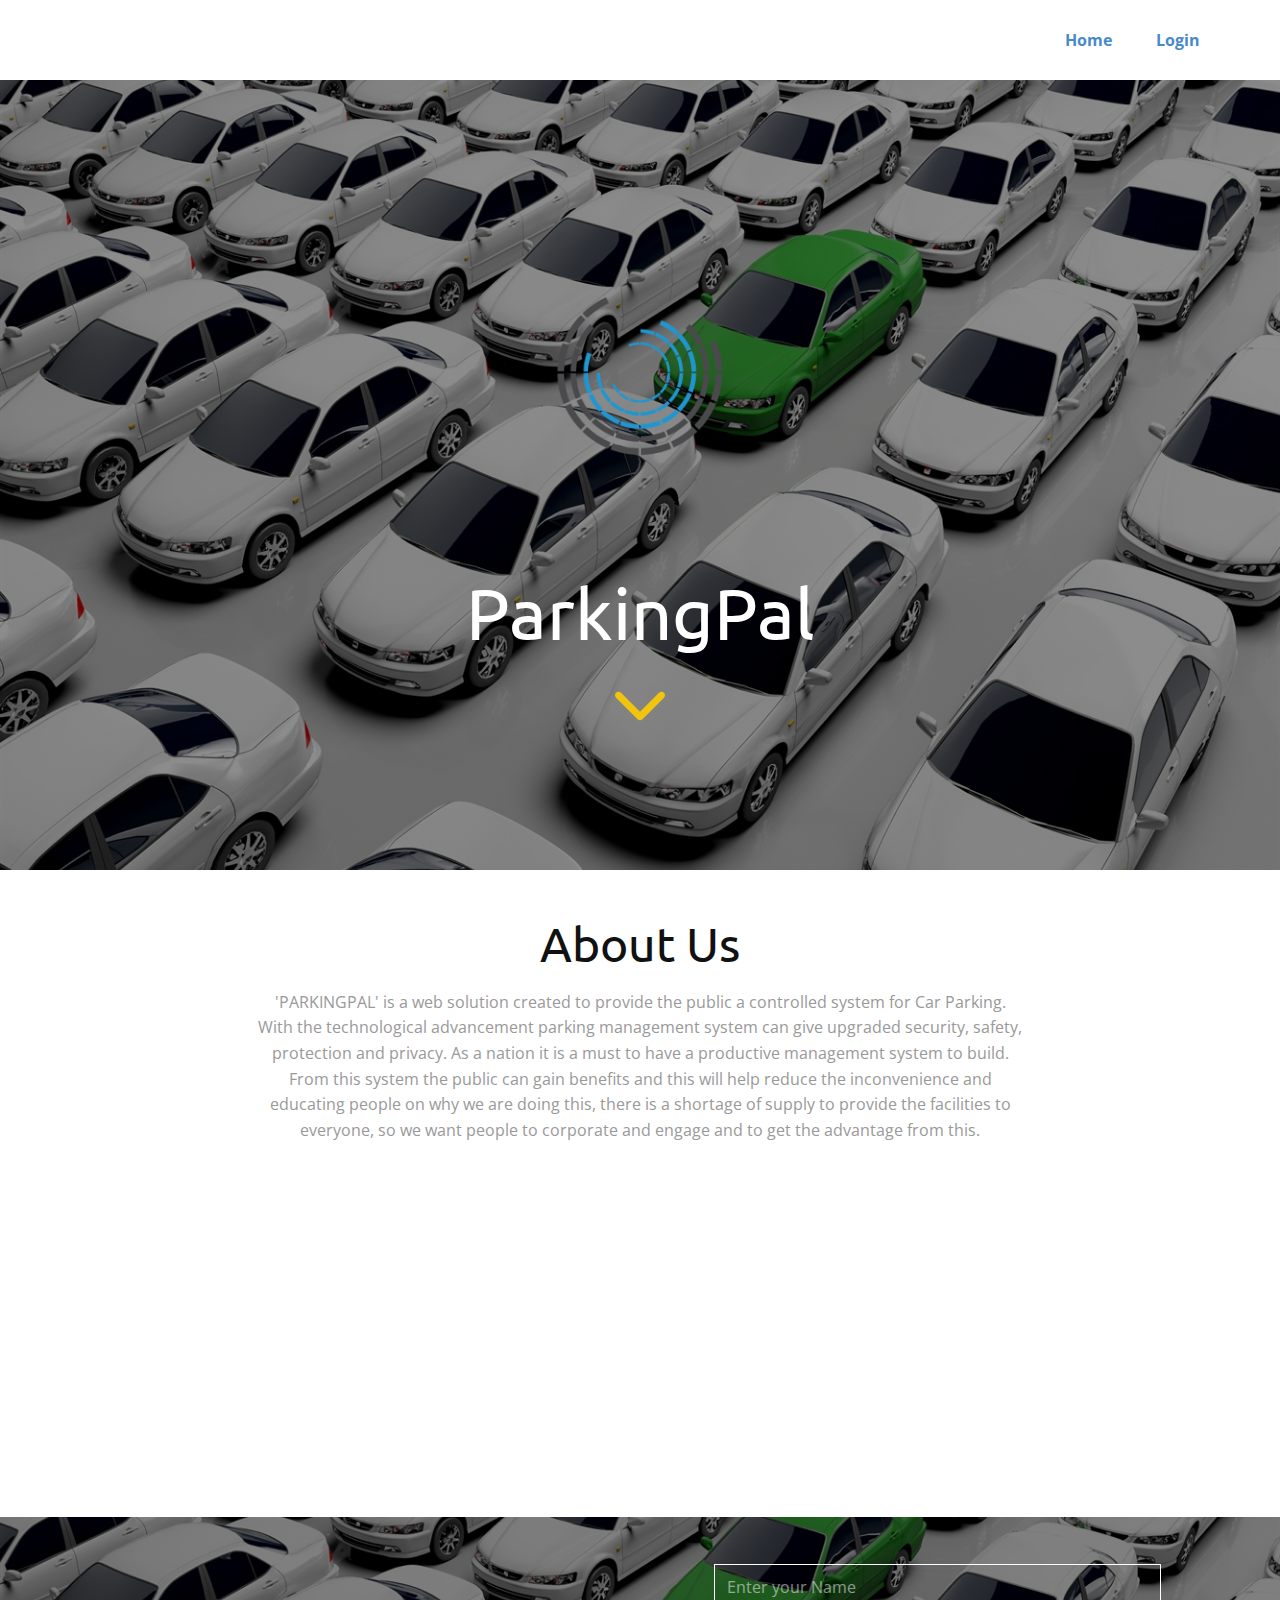
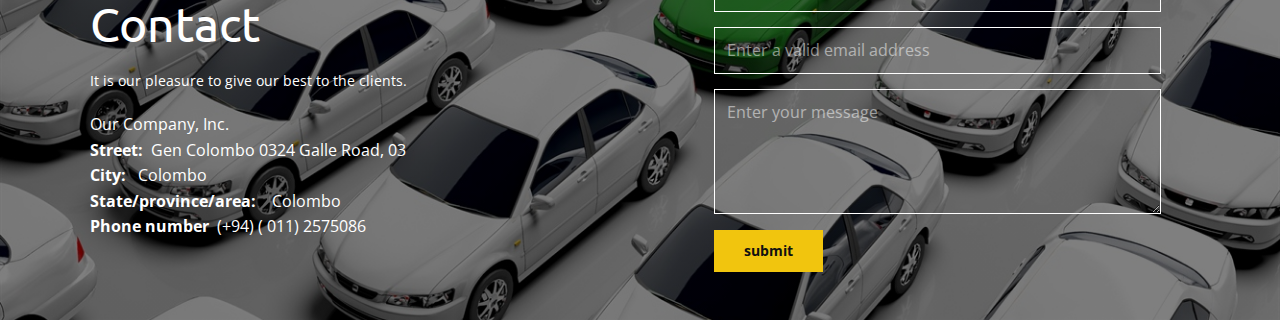
<file: index.html>
<!DOCTYPE html>
<html style="font-size: 16px;">

<head>
  <meta name="viewport" content="width=device-width, initial-scale=1.0">
  <meta charset="utf-8">
  <meta name="keywords" content="ParkingPal, Latest Projects, Contact">
  <meta name="description" content="">
  <meta name="page_type" content="np-template-header-footer-from-plugin">
  <title>Homex</title>
  <link rel="stylesheet" href="nicepage.css" media="screen">
  <link rel="stylesheet" href="Homex.css" media="screen">
  <script class="u-script" type="text/javascript" src="jquery.js" defer=""></script>
  <script class="u-script" type="text/javascript" src="nicepage.js" defer=""></script>
  <meta name="generator" content="Nicepage 4.0.3, nicepage.com">
  <link id="u-theme-google-font" rel="stylesheet"
    href="https://fonts.googleapis.com/css?family=Roboto:100,100i,300,300i,400,400i,500,500i,700,700i,900,900i|Open+Sans:300,300i,400,400i,600,600i,700,700i,800,800i">
  <link id="u-page-google-font" rel="stylesheet"
    href="https://fonts.googleapis.com/css?family=Ubuntu:300,300i,400,400i,500,500i,700,700i">
  <script type="application/ld+json">
    {
      "@context": "http://schema.org",
      "@type": "Organization",
      "name": ""
    }
  </script>
  <meta name="theme-color" content="#478ac9">
  <meta property="og:title" content="Homex">
  <meta property="og:type" content="website">
</head>

<body data-home-page="Homex.html" data-home-page-title="Homex" class="u-body">
  <header class="u-clearfix u-header u-header" id="sec-6e17">
    <div class="u-clearfix u-sheet u-sheet-1">
      <nav class="u-menu u-menu-dropdown u-offcanvas u-menu-1">
        <div class="menu-collapse" style="font-size: 1rem; letter-spacing: 0px; font-weight: 700;">
          <a class="u-button-style u-custom-border u-custom-border-color u-custom-left-right-menu-spacing u-custom-padding-bottom u-custom-text-color u-custom-top-bottom-menu-spacing u-nav-link u-text-active-palette-1-base u-text-hover-palette-2-base"
            href="#">
            <svg>
              <use xmlns:xlink="http://www.w3.org/1999/xlink" xlink:href="#menu-hamburger"></use>
            </svg>
            <svg version="1.1" xmlns="http://www.w3.org/2000/svg" xmlns:xlink="http://www.w3.org/1999/xlink">
              <defs>
                <symbol id="menu-hamburger" viewBox="0 0 16 16" style="width: 16px; height: 16px;">
                  <rect y="1" width="16" height="2"></rect>
                  <rect y="7" width="16" height="2"></rect>
                  <rect y="13" width="16" height="2"></rect>
                </symbol>
              </defs>
            </svg>
          </a>
        </div>
        <div class="u-custom-menu u-nav-container">
          <ul class="u-nav u-spacing-20 u-unstyled u-nav-1">
            <li class="u-nav-item"><a
                class="u-button-style u-nav-link u-text-active-palette-1-base u-text-hover-palette-2-base u-text-palette-1-base"
                href="index.html" style="padding: 10px;">Home</a>
            </li>
            <li class="u-nav-item"><a
                class="u-button-style u-nav-link u-text-active-palette-1-base u-text-hover-palette-2-base u-text-palette-1-base"
                href="login.php" style="padding: 10px;">Login</a>
            </li>
          </ul>
        </div>
        <div class="u-custom-menu u-nav-container-collapse">
          <div class="u-black u-container-style u-inner-container-layout u-opacity u-opacity-95 u-sidenav">
            <div class="u-inner-container-layout u-sidenav-overflow">
              <div class="u-menu-close"></div>
              <ul class="u-align-center u-nav u-popupmenu-items u-unstyled u-nav-2">
                <li class="u-nav-item"><a class="u-button-style u-nav-link" href="index.html"
                    style="padding: 10px;">Home</a>
                </li>
                <li class="u-nav-item"><a class="u-button-style u-nav-link" href="login.php"
                    style="padding: 10px;">Login</a>
                </li>
              </ul>
            </div>
          </div>
          <div class="u-black u-menu-overlay u-opacity u-opacity-70"></div>
        </div>
      </nav>
    </div>
  </header>
  <section class="u-clearfix u-image u-shading u-section-1" id="carousel_3601" data-image-width="1333"
    data-image-height="1000">
    <div class="u-clearfix u-sheet u-sheet-1">
      <div class="u-align-center-lg u-align-center-sm u-align-center-xl u-container-style u-group u-group-1">
        <div class="u-container-layout">
          <img src="images/58233769-01.png" alt="" class="u-image u-image-contain u-image-default u-image-1"
            data-image-width="150" data-image-height="150">
          <h1 class="u-align-center-md u-align-center-xs u-custom-font u-font-ubuntu u-text u-title u-text-1">ParkingPal
          </h1><span class="u-icon u-icon-circle u-text-palette-3-base u-icon-1"><svg class="u-svg-link"
              preserveAspectRatio="xMidYMin slice" viewBox="0 0 451.847 451.847">
              <use xmlns:xlink="http://www.w3.org/1999/xlink" xlink:href="#svg-aa3b"></use>
            </svg><svg xmlns="http://www.w3.org/2000/svg" xmlns:xlink="http://www.w3.org/1999/xlink" version="1.1"
              id="svg-aa3b" x="0px" y="0px" viewBox="0 0 451.847 451.847"
              style="enable-background:new 0 0 451.847 451.847;" xml:space="preserve" class="u-svg-content">
              <g>
                <path
                  d="M225.923,354.706c-8.098,0-16.195-3.092-22.369-9.263L9.27,151.157c-12.359-12.359-12.359-32.397,0-44.751   c12.354-12.354,32.388-12.354,44.748,0l171.905,171.915l171.906-171.909c12.359-12.354,32.391-12.354,44.744,0   c12.365,12.354,12.365,32.392,0,44.751L248.292,345.449C242.115,351.621,234.018,354.706,225.923,354.706z">
                </path>
              </g>
              <g></g>
              <g></g>
              <g></g>
              <g></g>
              <g></g>
              <g></g>
              <g></g>
              <g></g>
              <g></g>
              <g></g>
              <g></g>
              <g></g>
              <g></g>
              <g></g>
              <g></g>
            </svg></span>
        </div>
      </div>
    </div>
  </section>
  <section class="u-clearfix u-section-2" id="carousel_8c8b">
    <div class="u-clearfix u-sheet u-sheet-1">
      <div class="u-align-center u-container-style u-group u-group-1">
        <div class="u-container-layout u-valign-middle u-container-layout-1">
          <h2 class="u-custom-font u-font-ubuntu u-text u-text-1">About Us<br>
          </h2>
          <p class="u-text u-text-grey-40 u-text-2">'PARKINGPAL' is a web solution created to provide the public a
            controlled system for Car Parking. With the technological advancement parking management system can give
            upgraded security, safety, protection and privacy. As a nation it is a must to have a productive management
            system to build. From this system the public can gain benefits and this will help reduce the inconvenience
            and educating people on why we are doing this, there is a shortage of supply to provide the facilities to
            everyone, so we want people to corporate and engage and to get the advantage from this.</p>
        </div>
      </div>
      <!-- <div class="u-clearfix u-expanded-width-lg u-expanded-width-md u-expanded-width-xl u-gutter-20 u-layout-wrap u-layout-wrap-1">
          <div class="u-layout">
            <div class="u-layout-row">
              <div class="u-align-center u-container-style u-expand-resize u-layout-cell u-left-cell u-size-15 u-size-30-md u-layout-cell-1">
                <div class="u-container-layout u-container-layout-2">
                  <div class="u-image u-image-circle u-image-1"></div>
                  <h5 class="u-custom-font u-font-ubuntu u-text u-text-3">Education K-12</h5>
                  <p class="u-text u-text-grey-40 u-text-4">Sample text. Lorem ipsum dolor sit amet, consectetur</p>
                </div>
              </div>
              <div class="u-align-center u-container-style u-layout-cell u-size-15 u-size-30-md u-layout-cell-2">
                <div class="u-container-layout u-container-layout-3">
                  <div class="u-image u-image-circle u-image-2"></div>
                  <h5 class="u-custom-font u-font-ubuntu u-text u-text-5">Education K-9</h5>
                  <p class="u-text u-text-grey-40 u-text-6">Sample text. Lorem ipsum dolor sit amet, consectetur</p>
                </div>
              </div>
              <div class="u-align-center u-container-style u-layout-cell u-size-15 u-size-30-md u-layout-cell-3">
                <div class="u-container-layout u-container-layout-4">
                  <div class="u-image u-image-circle u-image-3"></div>
                  <h5 class="u-custom-font u-font-ubuntu u-text u-text-7">Commercial</h5>
                  <p class="u-text u-text-grey-40 u-text-8">Sample text. Lorem ipsum dolor sit amet, consectetur</p>
                </div>
              </div>
              <div class="u-align-center u-container-style u-layout-cell u-right-cell u-size-15 u-size-30-md u-layout-cell-4">
                <div class="u-container-layout u-container-layout-5">
                  <div class="u-image u-image-circle u-image-4"></div>
                  <h5 class="u-custom-font u-font-ubuntu u-text u-text-9">Healthcare</h5>
                  <p class="u-text u-text-grey-40 u-text-10">Sample text. Lorem ipsum dolor sit amet, consectetur</p>
                </div>
              </div>
            </div>
          </div>
        </div> -->
    </div>
  </section>
  <section class="u-clearfix u-image u-shading u-section-3" src="" id="carousel_65b8" data-image-width="150"
    data-image-height="112">
    <div class="u-clearfix u-sheet u-sheet-1">
      <div class="u-clearfix u-expanded-width-lg u-expanded-width-xl u-gutter-50 u-layout-wrap u-layout-wrap-1">
        <div class="u-gutter-0 u-layout">
          <div class="u-layout-row">
            <div class="u-align-left u-container-style u-layout-cell u-left-cell u-size-30 u-layout-cell-1">
              <div class="u-container-layout u-valign-middle u-container-layout-1">
                <h2 class="u-custom-font u-font-ubuntu u-text u-text-1">Contact</h2>
                <p class="u-text u-text-2">It is our pleasure to give our best to the clients. </p>
                <p class="u-text u-text-3">Our Company, Inc. <br><b>Street:</b>&nbsp;&nbsp;Gen Colombo 0324 Galle Road,
                  03<br><b>City:</b>&nbsp;&nbsp; Colombo<br><b>State/province/area:&nbsp;</b>&nbsp;&nbsp;
                  Colombo<br><b>Phone number</b>&nbsp;&nbsp;(+94) ( 011) 2575086
                </p>
              </div>
            </div>
            <div class="u-align-left u-container-style u-layout-cell u-right-cell u-size-30 u-layout-cell-2">
              <div class="u-container-layout u-valign-middle-md u-container-layout-2">
                <div class="u-expanded-width-lg u-expanded-width-xl u-form u-form-1">
                  <form action="#" method="POST"
                    class="u-block-ce19-12 u-clearfix u-form-spacing-15 u-form-vertical u-inner-form" source="custom">
                    <!-- hidden inputs for siteId and pageId -->
                    <div class="u-form-group u-form-name">
                      <label for="name-2416" class="u-form-control-hidden u-label">Name</label>
                      <input type="text" placeholder="Enter your Name" id="name-2416" name="name"
                        class="u-border-1 u-border-white u-input u-input-rectangle" required="">
                    </div><!-- always visible -->
                    <div class="u-form-email u-form-group">
                      <label for="email-2416" class="u-form-control-hidden u-label">Email</label>
                      <input type="email" placeholder="Enter a valid email address" id="email-2416" name="email"
                        class="u-border-1 u-border-white u-input u-input-rectangle" required="">
                    </div>
                    <div class="u-form-group u-form-message">
                      <label for="message-2416" class="u-form-control-hidden u-label">Message</label>
                      <textarea placeholder="Enter your message" rows="4" cols="50" id="message-2416" name="message"
                        class="u-border-1 u-border-white u-input u-input-rectangle" required=""></textarea>
                    </div>
                    <div class="u-form-group u-form-submit">
                      <a href="#" class="u-btn u-btn-submit u-button-style u-palette-3-base u-btn-1">submit</a>
                      <input type="submit" value="submit" class="u-form-control-hidden">
                    </div>
                    <div class="u-form-send-message u-form-send-success"> Thank you! Your message has been sent. </div>
                    <div class="u-form-send-error u-form-send-message"> Unable to send your message. Please fix errors
                      then try again. </div>
                    <input type="hidden" value="" name="recaptchaResponse">
                  </form>
                </div>
              </div>
            </div>
          </div>
        </div>
      </div>
    </div>
  </section>
</body>

</html>
</file>
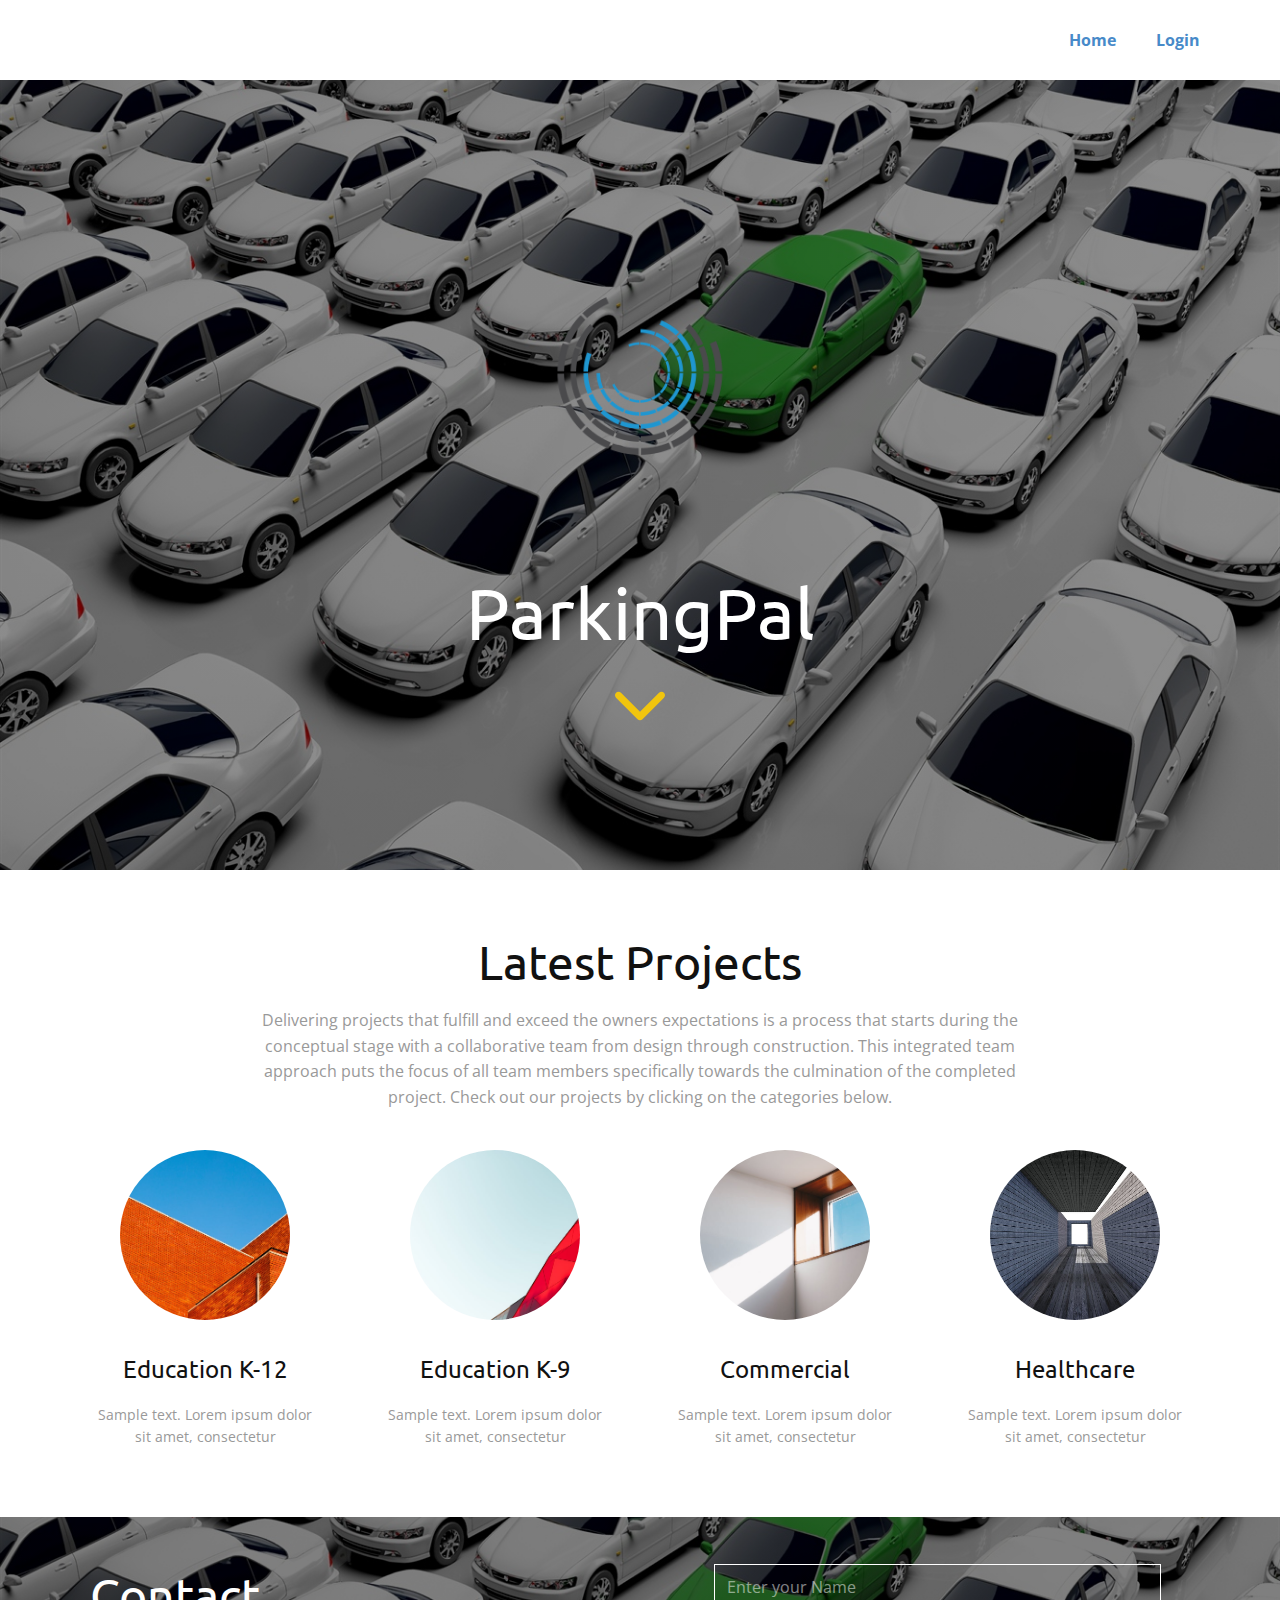
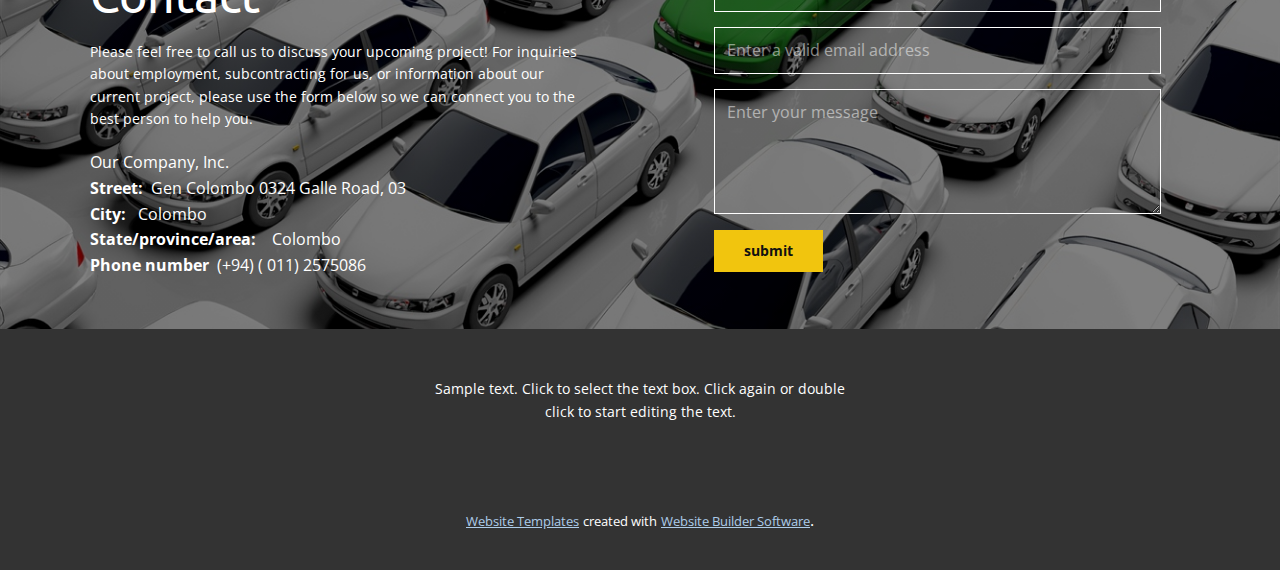
<file: Homex.html>
<!DOCTYPE html>
<html style="font-size: 16px;">
  <head>
    <meta name="viewport" content="width=device-width, initial-scale=1.0">
    <meta charset="utf-8">
    <meta name="keywords" content="ParkingPal, Latest Projects, Contact">
    <meta name="description" content="">
    <meta name="page_type" content="np-template-header-footer-from-plugin">
    <title>Homex</title>
    <link rel="stylesheet" href="nicepage.css" media="screen">
<link rel="stylesheet" href="Homex.css" media="screen">
    <script class="u-script" type="text/javascript" src="jquery.js" defer=""></script>
    <script class="u-script" type="text/javascript" src="nicepage.js" defer=""></script>
    <meta name="generator" content="Nicepage 4.0.3, nicepage.com">
    <link id="u-theme-google-font" rel="stylesheet" href="https://fonts.googleapis.com/css?family=Roboto:100,100i,300,300i,400,400i,500,500i,700,700i,900,900i|Open+Sans:300,300i,400,400i,600,600i,700,700i,800,800i">
    <link id="u-page-google-font" rel="stylesheet" href="https://fonts.googleapis.com/css?family=Ubuntu:300,300i,400,400i,500,500i,700,700i">
    
    
    
    
    <script type="application/ld+json">{
		"@context": "http://schema.org",
		"@type": "Organization",
		"name": ""
}</script>
    <meta name="theme-color" content="#478ac9">
    <meta property="og:title" content="Homex">
    <meta property="og:type" content="website">
  </head>
  <body class="u-body"><header class="u-clearfix u-header u-header" id="sec-6e17"><div class="u-clearfix u-sheet u-sheet-1">
        <nav class="u-menu u-menu-dropdown u-offcanvas u-menu-1">
          <div class="menu-collapse" style="font-size: 1rem; letter-spacing: 0px; font-weight: 700;">
            <a class="u-button-style u-custom-border u-custom-border-color u-custom-left-right-menu-spacing u-custom-padding-bottom u-custom-text-color u-custom-top-bottom-menu-spacing u-nav-link u-text-active-palette-1-base u-text-hover-palette-2-base" href="#">
              <svg><use xmlns:xlink="http://www.w3.org/1999/xlink" xlink:href="#menu-hamburger"></use></svg>
              <svg version="1.1" xmlns="http://www.w3.org/2000/svg" xmlns:xlink="http://www.w3.org/1999/xlink"><defs><symbol id="menu-hamburger" viewBox="0 0 16 16" style="width: 16px; height: 16px;"><rect y="1" width="16" height="2"></rect><rect y="7" width="16" height="2"></rect><rect y="13" width="16" height="2"></rect>
</symbol>
</defs></svg>
            </a>
          </div>
          <div class="u-custom-menu u-nav-container">
            <ul class="u-nav u-spacing-20 u-unstyled u-nav-1"><li class="u-nav-item"><a class="u-button-style u-nav-link u-text-active-palette-1-base u-text-hover-palette-2-base u-text-palette-1-base" href="index.html" style="padding: 10px;">Home</a>
</li><li class="u-nav-item"><a class="u-button-style u-nav-link u-text-active-palette-1-base u-text-hover-palette-2-base u-text-palette-1-base" href="login.php" style="padding: 10px;">Login</a>
</li></ul>
          </div>
          <div class="u-custom-menu u-nav-container-collapse">
            <div class="u-black u-container-style u-inner-container-layout u-opacity u-opacity-95 u-sidenav">
              <div class="u-inner-container-layout u-sidenav-overflow">
                <div class="u-menu-close"></div>
                <ul class="u-align-center u-nav u-popupmenu-items u-unstyled u-nav-2"><li class="u-nav-item"><a class="u-button-style u-nav-link" href="index.html" style="padding: 10px;">Home</a>
</li><li class="u-nav-item"><a class="u-button-style u-nav-link" href="login.php" style="padding: 10px;">Login</a>
</li></ul>
              </div>
            </div>
            <div class="u-black u-menu-overlay u-opacity u-opacity-70"></div>
          </div>
        </nav>
      </div></header>
    <section class="u-clearfix u-image u-shading u-section-1" id="carousel_3601" data-image-width="1333" data-image-height="1000">
      <div class="u-clearfix u-sheet u-sheet-1">
        <div class="u-align-center-lg u-align-center-sm u-align-center-xl u-container-style u-group u-group-1">
          <div class="u-container-layout">
            <img src="images/58233769-01.png" alt="" class="u-image u-image-contain u-image-default u-image-1" data-image-width="150" data-image-height="150">
            <h1 class="u-align-center-md u-align-center-xs u-custom-font u-font-ubuntu u-text u-title u-text-1">ParkingPal</h1><span class="u-icon u-icon-circle u-text-palette-3-base u-icon-1"><svg class="u-svg-link" preserveAspectRatio="xMidYMin slice" viewBox="0 0 451.847 451.847"><use xmlns:xlink="http://www.w3.org/1999/xlink" xlink:href="#svg-aa3b"></use></svg><svg xmlns="http://www.w3.org/2000/svg" xmlns:xlink="http://www.w3.org/1999/xlink" version="1.1" id="svg-aa3b" x="0px" y="0px" viewBox="0 0 451.847 451.847" style="enable-background:new 0 0 451.847 451.847;" xml:space="preserve" class="u-svg-content"><g><path d="M225.923,354.706c-8.098,0-16.195-3.092-22.369-9.263L9.27,151.157c-12.359-12.359-12.359-32.397,0-44.751   c12.354-12.354,32.388-12.354,44.748,0l171.905,171.915l171.906-171.909c12.359-12.354,32.391-12.354,44.744,0   c12.365,12.354,12.365,32.392,0,44.751L248.292,345.449C242.115,351.621,234.018,354.706,225.923,354.706z"></path>
</g><g></g><g></g><g></g><g></g><g></g><g></g><g></g><g></g><g></g><g></g><g></g><g></g><g></g><g></g><g></g></svg></span>
          </div>
        </div>
      </div>
    </section>
    <section class="u-clearfix u-section-2" id="carousel_8c8b">
      <div class="u-clearfix u-sheet u-sheet-1">
        <div class="u-align-center u-container-style u-group u-group-1">
          <div class="u-container-layout u-valign-middle u-container-layout-1">
            <h2 class="u-custom-font u-font-ubuntu u-text u-text-1">Latest Projects<br>
            </h2>
            <p class="u-text u-text-grey-40 u-text-2">Delivering projects that fulfill and exceed the owners expectations is a process that starts during the conceptual stage with a collaborative team from design through construction. This integrated team approach puts the focus of all
                        team members specifically towards the culmination of the completed project.&nbsp;Check out our projects by clicking on the categories below.</p>
          </div>
        </div>
        <div class="u-clearfix u-expanded-width-lg u-expanded-width-md u-expanded-width-xl u-gutter-20 u-layout-wrap u-layout-wrap-1">
          <div class="u-layout">
            <div class="u-layout-row">
              <div class="u-align-center u-container-style u-expand-resize u-layout-cell u-left-cell u-size-15 u-size-30-md u-layout-cell-1">
                <div class="u-container-layout u-container-layout-2">
                  <div class="u-image u-image-circle u-image-1"></div>
                  <h5 class="u-custom-font u-font-ubuntu u-text u-text-3">Education K-12</h5>
                  <p class="u-text u-text-grey-40 u-text-4">Sample text. Lorem ipsum dolor sit amet, consectetur</p>
                </div>
              </div>
              <div class="u-align-center u-container-style u-layout-cell u-size-15 u-size-30-md u-layout-cell-2">
                <div class="u-container-layout u-container-layout-3">
                  <div class="u-image u-image-circle u-image-2"></div>
                  <h5 class="u-custom-font u-font-ubuntu u-text u-text-5">Education K-9</h5>
                  <p class="u-text u-text-grey-40 u-text-6">Sample text. Lorem ipsum dolor sit amet, consectetur</p>
                </div>
              </div>
              <div class="u-align-center u-container-style u-layout-cell u-size-15 u-size-30-md u-layout-cell-3">
                <div class="u-container-layout u-container-layout-4">
                  <div class="u-image u-image-circle u-image-3"></div>
                  <h5 class="u-custom-font u-font-ubuntu u-text u-text-7">Commercial</h5>
                  <p class="u-text u-text-grey-40 u-text-8">Sample text. Lorem ipsum dolor sit amet, consectetur</p>
                </div>
              </div>
              <div class="u-align-center u-container-style u-layout-cell u-right-cell u-size-15 u-size-30-md u-layout-cell-4">
                <div class="u-container-layout u-container-layout-5">
                  <div class="u-image u-image-circle u-image-4"></div>
                  <h5 class="u-custom-font u-font-ubuntu u-text u-text-9">Healthcare</h5>
                  <p class="u-text u-text-grey-40 u-text-10">Sample text. Lorem ipsum dolor sit amet, consectetur</p>
                </div>
              </div>
            </div>
          </div>
        </div>
      </div>
    </section>
    <section class="u-clearfix u-image u-shading u-section-3" src="" id="carousel_65b8" data-image-width="150" data-image-height="112">
      <div class="u-clearfix u-sheet u-sheet-1">
        <div class="u-clearfix u-expanded-width-lg u-expanded-width-xl u-gutter-50 u-layout-wrap u-layout-wrap-1">
          <div class="u-gutter-0 u-layout">
            <div class="u-layout-row">
              <div class="u-align-left u-container-style u-layout-cell u-left-cell u-size-30 u-layout-cell-1">
                <div class="u-container-layout u-valign-middle u-container-layout-1">
                  <h2 class="u-custom-font u-font-ubuntu u-text u-text-1">Contact</h2>
                  <p class="u-text u-text-2">Please feel free to call us to discuss your upcoming project! For inquiries about employment, subcontracting for us, or information about our current project, please use the form below so we can connect you to the best
                                    person to help you.</p>
                  <p class="u-text u-text-3">Our Company, Inc. <br><b>Street:</b>&nbsp;&nbsp;Gen Colombo 0324 Galle Road, 03<br><b>City:</b>&nbsp;&nbsp; Colombo<br><b>State/province/area:&nbsp;</b>&nbsp;&nbsp; Colombo<br><b>Phone number</b>&nbsp;&nbsp;(+94) ( 011) 2575086
                  </p>
                </div>
              </div>
              <div class="u-align-left u-container-style u-layout-cell u-right-cell u-size-30 u-layout-cell-2">
                <div class="u-container-layout u-valign-middle-md u-container-layout-2">
                  <div class="u-expanded-width-lg u-expanded-width-xl u-form u-form-1">
                    <form action="#" method="POST" class="u-block-ce19-12 u-clearfix u-form-spacing-15 u-form-vertical u-inner-form" source="custom"><!-- hidden inputs for siteId and pageId -->
                      <div class="u-form-group u-form-name">
                        <label for="name-2416" class="u-form-control-hidden u-label">Name</label>
                        <input type="text" placeholder="Enter your Name" id="name-2416" name="name" class="u-border-1 u-border-white u-input u-input-rectangle" required="">
                      </div><!-- always visible -->
                      <div class="u-form-email u-form-group">
                        <label for="email-2416" class="u-form-control-hidden u-label">Email</label>
                        <input type="email" placeholder="Enter a valid email address" id="email-2416" name="email" class="u-border-1 u-border-white u-input u-input-rectangle" required="">
                      </div>
                      <div class="u-form-group u-form-message">
                        <label for="message-2416" class="u-form-control-hidden u-label">Message</label>
                        <textarea placeholder="Enter your message" rows="4" cols="50" id="message-2416" name="message" class="u-border-1 u-border-white u-input u-input-rectangle" required=""></textarea>
                      </div>
                      <div class="u-form-group u-form-submit">
                        <a href="#" class="u-btn u-btn-submit u-button-style u-palette-3-base u-btn-1">submit</a>
                        <input type="submit" value="submit" class="u-form-control-hidden">
                      </div>
                      <div class="u-form-send-message u-form-send-success"> Thank you! Your message has been sent. </div>
                      <div class="u-form-send-error u-form-send-message"> Unable to send your message. Please fix errors then try again. </div>
                      <input type="hidden" value="" name="recaptchaResponse">
                    </form>
                  </div>
                </div>
              </div>
            </div>
          </div>
        </div>
      </div>
    </section>
    
    
    <footer class="u-align-center u-clearfix u-footer u-grey-80 u-footer" id="sec-bc22"><div class="u-clearfix u-sheet u-sheet-1">
        <p class="u-small-text u-text u-text-variant u-text-1">Sample text. Click to select the text box. Click again or double click to start editing the text.</p>
      </div></footer>
    <section class="u-backlink u-clearfix u-grey-80">
      <a class="u-link" href="https://nicepage.com/website-templates" target="_blank">
        <span>Website Templates</span>
      </a>
      <p class="u-text">
        <span>created with</span>
      </p>
      <a class="u-link" href="" target="_blank">
        <span>Website Builder Software</span>
      </a>. 
    </section>
  </body>
</html>
</file>
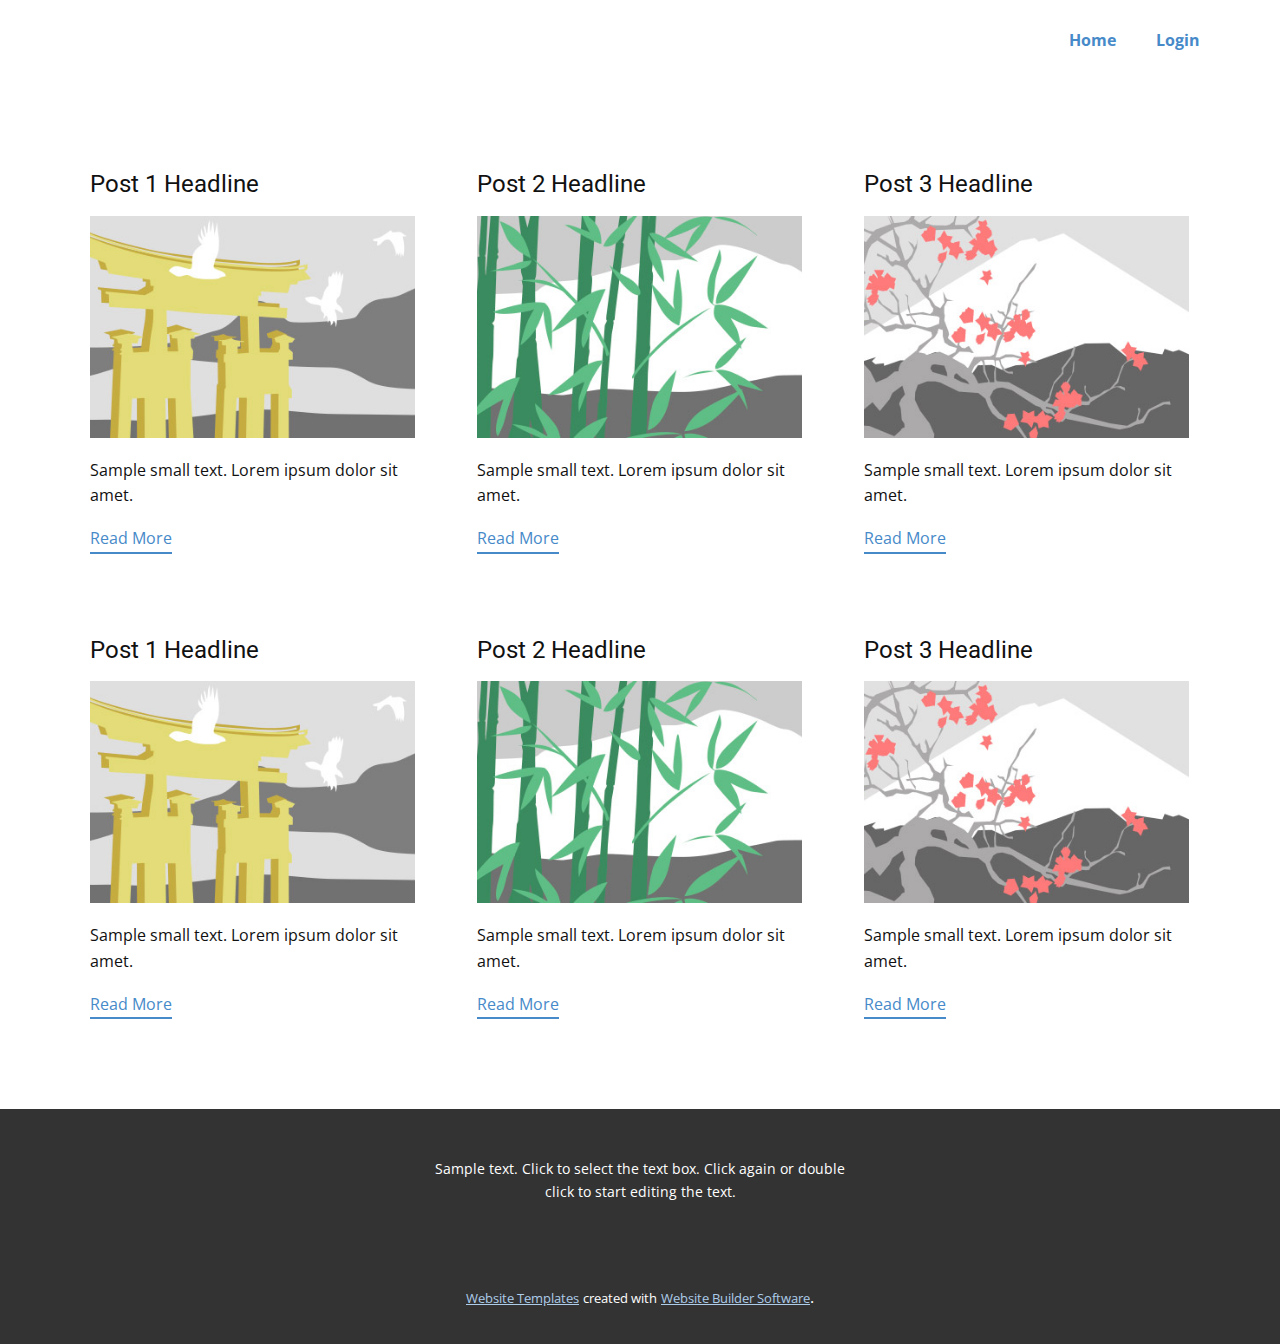
<file: blog/blog.html>
<html style="font-size: 16px;"><head>
    <meta name="viewport" content="width=device-width, initial-scale=1.0">
    <meta charset="utf-8">
    <meta name="keywords" content="">
    <meta name="description" content="">
    <meta name="page_type" content="np-template-header-footer-from-plugin">
    <title>Blog Template</title>
    <link rel="stylesheet" href="../nicepage.css" media="screen">
<link rel="stylesheet" href="../Blog-Template.css" media="screen">
    <script class="u-script" type="text/javascript" src="../jquery.js" defer=""></script>
    <script class="u-script" type="text/javascript" src="../nicepage.js" defer=""></script>
    <meta name="generator" content="Nicepage 4.0.3, nicepage.com">
    <link id="u-theme-google-font" rel="stylesheet" href="https://fonts.googleapis.com/css?family=Roboto:100,100i,300,300i,400,400i,500,500i,700,700i,900,900i|Open+Sans:300,300i,400,400i,600,600i,700,700i,800,800i">
    
    
    <script type="application/ld+json">{
		"@context": "http://schema.org",
		"@type": "Organization",
		"name": ""
}</script>
    <meta name="theme-color" content="#478ac9">
  </head>
  <body class="u-body"><header class="u-clearfix u-header u-header" id="sec-6e17"><div class="u-clearfix u-sheet u-sheet-1">
        <nav class="u-menu u-menu-dropdown u-offcanvas u-menu-1">
          <div class="menu-collapse" style="font-size: 1rem; letter-spacing: 0px; font-weight: 700;">
            <a class="u-button-style u-custom-border u-custom-border-color u-custom-left-right-menu-spacing u-custom-padding-bottom u-custom-text-color u-custom-top-bottom-menu-spacing u-nav-link u-text-active-palette-1-base u-text-hover-palette-2-base" href="#">
              <svg><use xmlns:xlink="http://www.w3.org/1999/xlink" xlink:href="#menu-hamburger"></use></svg>
              <svg version="1.1" xmlns="http://www.w3.org/2000/svg" xmlns:xlink="http://www.w3.org/1999/xlink"><defs><symbol id="menu-hamburger" viewBox="0 0 16 16" style="width: 16px; height: 16px;"><rect y="1" width="16" height="2"></rect><rect y="7" width="16" height="2"></rect><rect y="13" width="16" height="2"></rect>
</symbol>
</defs></svg>
            </a>
          </div>
          <div class="u-custom-menu u-nav-container">
            <ul class="u-nav u-spacing-20 u-unstyled u-nav-1"><li class="u-nav-item"><a class="u-button-style u-nav-link u-text-active-palette-1-base u-text-hover-palette-2-base u-text-palette-1-base" href="../index.html" style="padding: 10px;">Home</a>
</li><li class="u-nav-item"><a class="u-button-style u-nav-link u-text-active-palette-1-base u-text-hover-palette-2-base u-text-palette-1-base" href="../login.php" style="padding: 10px;">Login</a>
</li></ul>
          </div>
          <div class="u-custom-menu u-nav-container-collapse">
            <div class="u-black u-container-style u-inner-container-layout u-opacity u-opacity-95 u-sidenav">
              <div class="u-inner-container-layout u-sidenav-overflow">
                <div class="u-menu-close"></div>
                <ul class="u-align-center u-nav u-popupmenu-items u-unstyled u-nav-2"><li class="u-nav-item"><a class="u-button-style u-nav-link" href="../index.html" style="padding: 10px;">Home</a>
</li><li class="u-nav-item"><a class="u-button-style u-nav-link" href="../login.php" style="padding: 10px;">Login</a>
</li></ul>
              </div>
            </div>
            <div class="u-black u-menu-overlay u-opacity u-opacity-70"></div>
          </div>
        </nav>
      </div></header>
    <section class="u-clearfix u-section-1" id="sec-3161">
      <div class="u-clearfix u-sheet u-valign-middle u-sheet-1"><!--blog--><!--blog_options_json--><!--{"type":"Recent","source":"","tags":"","count":""}--><!--/blog_options_json-->
        <div class="u-blog u-expanded-width u-repeater u-repeater-1"><!--blog_post-->
          <div class="u-blog-post u-container-style u-repeater-item u-white u-repeater-item-1">
            <div class="u-container-layout u-similar-container u-valign-top u-container-layout-1"><!--blog_post_header-->
              <h4 class="u-blog-control u-text u-text-1">
                <a class="u-post-header-link" href="../blog/post-5.html"><!--blog_post_header_content-->Post 1 Headline<!--/blog_post_header_content--></a>
              </h4><!--/blog_post_header--><!--blog_post_image-->
              <a class="u-post-header-link" href="../blog/post-5.html"><img alt="" class="u-blog-control u-expanded-width u-image u-image-default u-image-1" src="[data-uri]"></a><!--/blog_post_image--><!--blog_post_content-->
              <div class="u-blog-control u-post-content u-text u-text-2 fr-view">Sample small text. Lorem ipsum dolor sit amet.</div><!--/blog_post_content--><!--blog_post_readmore-->
              <a href="../blog/post-5.html" class="u-blog-control u-border-2 u-border-palette-1-base u-btn u-btn-rectangle u-button-style u-none u-btn-1"><!--blog_post_readmore_content--><!--options_json--><!--{"content":""}--><!--/options_json-->Read More<!--/blog_post_readmore_content--></a><!--/blog_post_readmore-->
            </div>
          </div><div class="u-blog-post u-container-style u-repeater-item u-video-cover u-white">
            <div class="u-container-layout u-similar-container u-valign-top u-container-layout-2"><!--blog_post_header-->
              <h4 class="u-blog-control u-text u-text-3">
                <a class="u-post-header-link" href="../blog/post-4.html"><!--blog_post_header_content-->Post 2 Headline<!--/blog_post_header_content--></a>
              </h4><!--/blog_post_header--><!--blog_post_image-->
              <a class="u-post-header-link" href="../blog/post-4.html"><img alt="" class="u-blog-control u-expanded-width u-image u-image-default u-image-2" src="[data-uri]"></a><!--/blog_post_image--><!--blog_post_content-->
              <div class="u-blog-control u-post-content u-text u-text-4 fr-view">Sample small text. Lorem ipsum dolor sit amet.</div><!--/blog_post_content--><!--blog_post_readmore-->
              <a href="../blog/post-4.html" class="u-blog-control u-border-2 u-border-palette-1-base u-btn u-btn-rectangle u-button-style u-none u-btn-2"><!--blog_post_readmore_content--><!--options_json--><!--{"content":""}--><!--/options_json-->Read More<!--/blog_post_readmore_content--></a><!--/blog_post_readmore-->
            </div>
          </div><div class="u-blog-post u-container-style u-repeater-item u-video-cover u-white">
            <div class="u-container-layout u-similar-container u-valign-top u-container-layout-3"><!--blog_post_header-->
              <h4 class="u-blog-control u-text u-text-5">
                <a class="u-post-header-link" href="../blog/post-3.html"><!--blog_post_header_content-->Post 3 Headline<!--/blog_post_header_content--></a>
              </h4><!--/blog_post_header--><!--blog_post_image-->
              <a class="u-post-header-link" href="../blog/post-3.html"><img alt="" class="u-blog-control u-expanded-width u-image u-image-default u-image-3" src="[data-uri]"></a><!--/blog_post_image--><!--blog_post_content-->
              <div class="u-blog-control u-post-content u-text u-text-6 fr-view">Sample small text. Lorem ipsum dolor sit amet.</div><!--/blog_post_content--><!--blog_post_readmore-->
              <a href="../blog/post-3.html" class="u-blog-control u-border-2 u-border-palette-1-base u-btn u-btn-rectangle u-button-style u-none u-btn-3"><!--blog_post_readmore_content--><!--options_json--><!--{"content":""}--><!--/options_json-->Read More<!--/blog_post_readmore_content--></a><!--/blog_post_readmore-->
            </div>
          </div><div class="u-blog-post u-container-style u-repeater-item u-white u-repeater-item-1">
            <div class="u-container-layout u-similar-container u-valign-top u-container-layout-1"><!--blog_post_header-->
              <h4 class="u-blog-control u-text u-text-1">
                <a class="u-post-header-link" href="../blog/post-2.html"><!--blog_post_header_content-->Post 1 Headline<!--/blog_post_header_content--></a>
              </h4><!--/blog_post_header--><!--blog_post_image-->
              <a class="u-post-header-link" href="../blog/post-2.html"><img alt="" class="u-blog-control u-expanded-width u-image u-image-default u-image-1" src="[data-uri]"></a><!--/blog_post_image--><!--blog_post_content-->
              <div class="u-blog-control u-post-content u-text u-text-2 fr-view">Sample small text. Lorem ipsum dolor sit amet.</div><!--/blog_post_content--><!--blog_post_readmore-->
              <a href="../blog/post-2.html" class="u-blog-control u-border-2 u-border-palette-1-base u-btn u-btn-rectangle u-button-style u-none u-btn-1"><!--blog_post_readmore_content--><!--options_json--><!--{"content":""}--><!--/options_json-->Read More<!--/blog_post_readmore_content--></a><!--/blog_post_readmore-->
            </div>
          </div><div class="u-blog-post u-container-style u-repeater-item u-video-cover u-white">
            <div class="u-container-layout u-similar-container u-valign-top u-container-layout-2"><!--blog_post_header-->
              <h4 class="u-blog-control u-text u-text-3">
                <a class="u-post-header-link" href="../blog/post-1.html"><!--blog_post_header_content-->Post 2 Headline<!--/blog_post_header_content--></a>
              </h4><!--/blog_post_header--><!--blog_post_image-->
              <a class="u-post-header-link" href="../blog/post-1.html"><img alt="" class="u-blog-control u-expanded-width u-image u-image-default u-image-2" src="[data-uri]"></a><!--/blog_post_image--><!--blog_post_content-->
              <div class="u-blog-control u-post-content u-text u-text-4 fr-view">Sample small text. Lorem ipsum dolor sit amet.</div><!--/blog_post_content--><!--blog_post_readmore-->
              <a href="../blog/post-1.html" class="u-blog-control u-border-2 u-border-palette-1-base u-btn u-btn-rectangle u-button-style u-none u-btn-2"><!--blog_post_readmore_content--><!--options_json--><!--{"content":""}--><!--/options_json-->Read More<!--/blog_post_readmore_content--></a><!--/blog_post_readmore-->
            </div>
          </div><div class="u-blog-post u-container-style u-repeater-item u-video-cover u-white">
            <div class="u-container-layout u-similar-container u-valign-top u-container-layout-3"><!--blog_post_header-->
              <h4 class="u-blog-control u-text u-text-5">
                <a class="u-post-header-link" href="../blog/post.html"><!--blog_post_header_content-->Post 3 Headline<!--/blog_post_header_content--></a>
              </h4><!--/blog_post_header--><!--blog_post_image-->
              <a class="u-post-header-link" href="../blog/post.html"><img alt="" class="u-blog-control u-expanded-width u-image u-image-default u-image-3" src="[data-uri]"></a><!--/blog_post_image--><!--blog_post_content-->
              <div class="u-blog-control u-post-content u-text u-text-6 fr-view">Sample small text. Lorem ipsum dolor sit amet.</div><!--/blog_post_content--><!--blog_post_readmore-->
              <a href="../blog/post.html" class="u-blog-control u-border-2 u-border-palette-1-base u-btn u-btn-rectangle u-button-style u-none u-btn-3"><!--blog_post_readmore_content--><!--options_json--><!--{"content":""}--><!--/options_json-->Read More<!--/blog_post_readmore_content--></a><!--/blog_post_readmore-->
            </div>
          </div><!--/blog_post--><!--blog_post-->
          <!--/blog_post--><!--blog_post-->
          <!--/blog_post-->
        </div><!--/blog-->
      </div>
    </section>
    
    
    <footer class="u-align-center u-clearfix u-footer u-grey-80 u-footer" id="sec-bc22"><div class="u-clearfix u-sheet u-sheet-1">
        <p class="u-small-text u-text u-text-variant u-text-1">Sample text. Click to select the text box. Click again or double click to start editing the text.</p>
      </div></footer>
    <section class="u-backlink u-clearfix u-grey-80">
      <a class="u-link" href="https://nicepage.com/website-templates" target="_blank">
        <span>Website Templates</span>
      </a>
      <p class="u-text">
        <span>created with</span>
      </p>
      <a class="u-link" href="" target="_blank">
        <span>Website Builder Software</span>
      </a>. 
    </section>
  
</body></html>
</file>
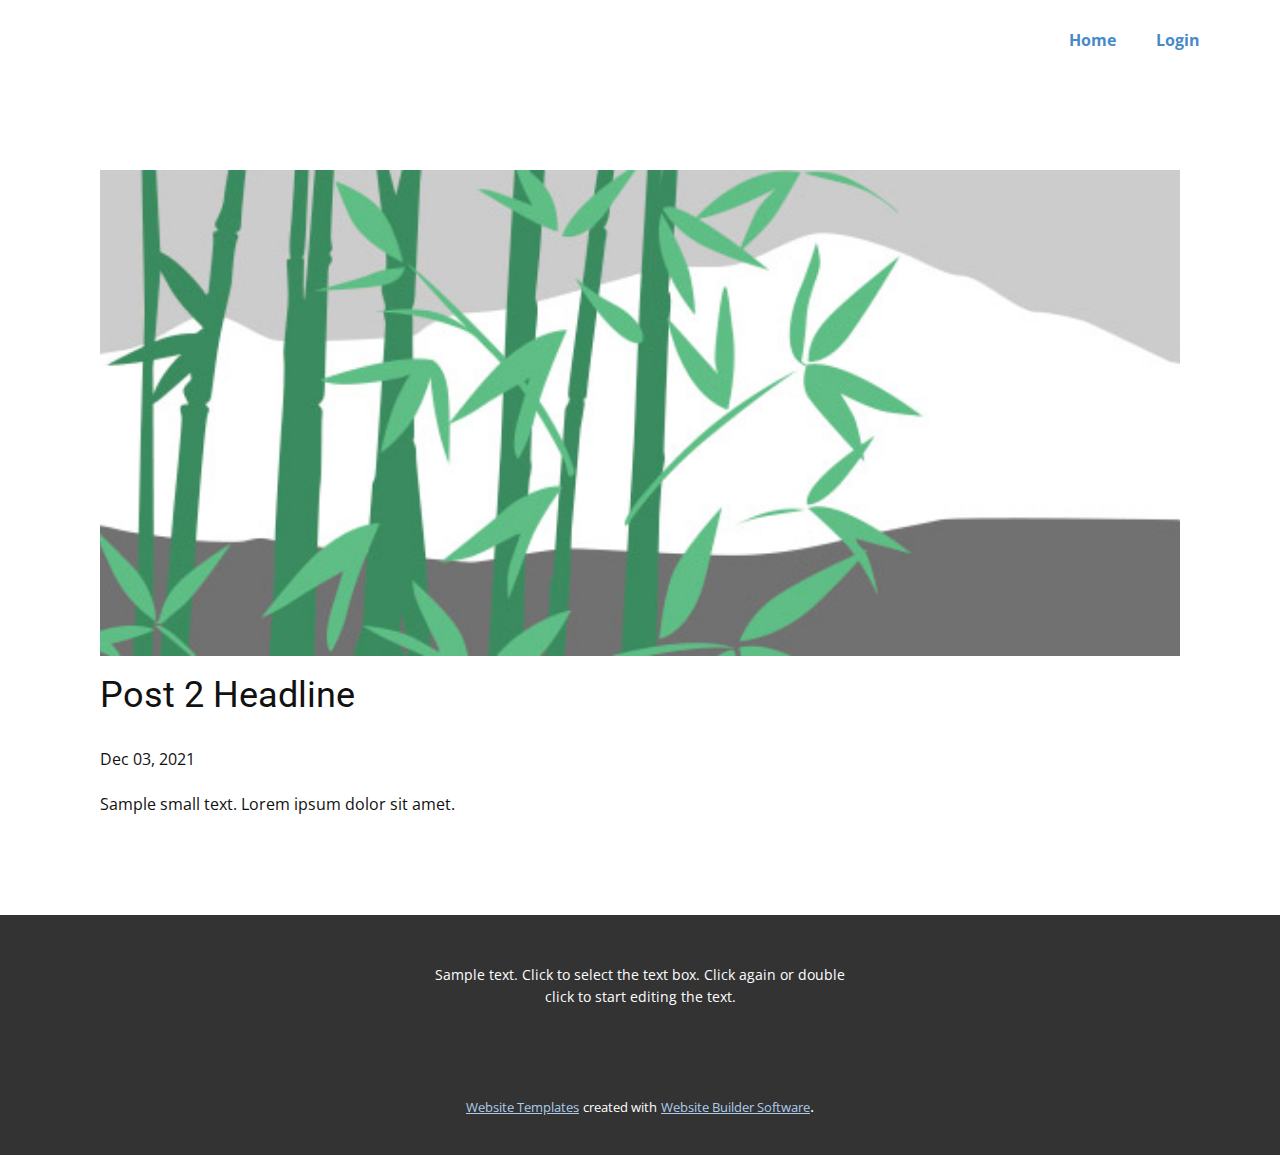
<file: blog/post-1.html>
<!doctype html>
<html style="font-size: 16px;"><head>
    <meta name="viewport" content="width=device-width, initial-scale=1.0">
    <meta charset="utf-8">
    <meta name="keywords" content="Post 1 Headline">
    <meta name="description" content="">
    <meta name="page_type" content="np-template-header-footer-from-plugin">
    <title>Post 2 Headline</title>
    <link rel="stylesheet" href="../nicepage.css" media="screen">
<link rel="stylesheet" href="../Post-Template.css" media="screen">
    <script class="u-script" type="text/javascript" src="../jquery.js" defer=""></script>
    <script class="u-script" type="text/javascript" src="../nicepage.js" defer=""></script>
    <meta name="generator" content="Nicepage 4.0.3, nicepage.com">
    <link id="u-theme-google-font" rel="stylesheet" href="https://fonts.googleapis.com/css?family=Roboto:100,100i,300,300i,400,400i,500,500i,700,700i,900,900i|Open+Sans:300,300i,400,400i,600,600i,700,700i,800,800i">
    
    
    <script type="application/ld+json">{
		"@context": "http://schema.org",
		"@type": "Organization",
		"name": ""
}</script>
    <meta name="theme-color" content="#478ac9">
  </head>
  <body class="u-body"><header class="u-clearfix u-header u-header" id="sec-6e17"><div class="u-clearfix u-sheet u-sheet-1">
        <nav class="u-menu u-menu-dropdown u-offcanvas u-menu-1">
          <div class="menu-collapse" style="font-size: 1rem; letter-spacing: 0px; font-weight: 700;">
            <a class="u-button-style u-custom-border u-custom-border-color u-custom-left-right-menu-spacing u-custom-padding-bottom u-custom-text-color u-custom-top-bottom-menu-spacing u-nav-link u-text-active-palette-1-base u-text-hover-palette-2-base" href="#">
              <svg><use xmlns:xlink="http://www.w3.org/1999/xlink" xlink:href="#menu-hamburger"></use></svg>
              <svg version="1.1" xmlns="http://www.w3.org/2000/svg" xmlns:xlink="http://www.w3.org/1999/xlink"><defs><symbol id="menu-hamburger" viewBox="0 0 16 16" style="width: 16px; height: 16px;"><rect y="1" width="16" height="2"></rect><rect y="7" width="16" height="2"></rect><rect y="13" width="16" height="2"></rect>
</symbol>
</defs></svg>
            </a>
          </div>
          <div class="u-custom-menu u-nav-container">
            <ul class="u-nav u-spacing-20 u-unstyled u-nav-1"><li class="u-nav-item"><a class="u-button-style u-nav-link u-text-active-palette-1-base u-text-hover-palette-2-base u-text-palette-1-base" href="../index.html" style="padding: 10px;">Home</a>
</li><li class="u-nav-item"><a class="u-button-style u-nav-link u-text-active-palette-1-base u-text-hover-palette-2-base u-text-palette-1-base" href="../login.php" style="padding: 10px;">Login</a>
</li></ul>
          </div>
          <div class="u-custom-menu u-nav-container-collapse">
            <div class="u-black u-container-style u-inner-container-layout u-opacity u-opacity-95 u-sidenav">
              <div class="u-inner-container-layout u-sidenav-overflow">
                <div class="u-menu-close"></div>
                <ul class="u-align-center u-nav u-popupmenu-items u-unstyled u-nav-2"><li class="u-nav-item"><a class="u-button-style u-nav-link" href="../index.html" style="padding: 10px;">Home</a>
</li><li class="u-nav-item"><a class="u-button-style u-nav-link" href="../login.php" style="padding: 10px;">Login</a>
</li></ul>
              </div>
            </div>
            <div class="u-black u-menu-overlay u-opacity u-opacity-70"></div>
          </div>
        </nav>
      </div></header>
    <section class="u-align-center u-clearfix u-section-1" id="sec-1306">
      <div class="u-clearfix u-sheet u-valign-middle-md u-valign-middle-sm u-valign-middle-xs u-sheet-1"><!--post_details--><!--post_details_options_json--><!--{"source":""}--><!--/post_details_options_json--><!--blog_post-->
        <div class="u-container-style u-expanded-width u-post-details u-post-details-1">
          <div class="u-container-layout u-valign-middle u-container-layout-1"><!--blog_post_image-->
            <img alt="" class="u-blog-control u-expanded-width u-image u-image-default u-image-1" src="[data-uri]"><!--/blog_post_image--><!--blog_post_header-->
            <h2 class="u-blog-control u-text u-text-1">Post 2 Headline</h2><!--/blog_post_header--><!--blog_post_metadata-->
            <div class="u-blog-control u-metadata u-metadata-1"><!--blog_post_metadata_date-->
              <span class="u-meta-date u-meta-icon">Dec 03, 2021</span><!--/blog_post_metadata_date--><!--blog_post_metadata_category-->
              <!--/blog_post_metadata_category--><!--blog_post_metadata_comments-->
              <!--/blog_post_metadata_comments-->
            </div><!--/blog_post_metadata--><!--blog_post_content-->
            <div class="u-align-justify u-blog-control u-post-content u-text u-text-2 fr-view">
  Sample small text. Lorem ipsum dolor sit amet.
  </div><!--/blog_post_content-->
          </div>
        </div><!--/blog_post--><!--/post_details-->
      </div>
    </section>
    
    
    <footer class="u-align-center u-clearfix u-footer u-grey-80 u-footer" id="sec-bc22"><div class="u-clearfix u-sheet u-sheet-1">
        <p class="u-small-text u-text u-text-variant u-text-1">Sample text. Click to select the text box. Click again or double click to start editing the text.</p>
      </div></footer>
    <section class="u-backlink u-clearfix u-grey-80">
      <a class="u-link" href="https://nicepage.com/website-templates" target="_blank">
        <span>Website Templates</span>
      </a>
      <p class="u-text">
        <span>created with</span>
      </p>
      <a class="u-link" href="" target="_blank">
        <span>Website Builder Software</span>
      </a>. 
    </section>
  
</body></html>
</file>
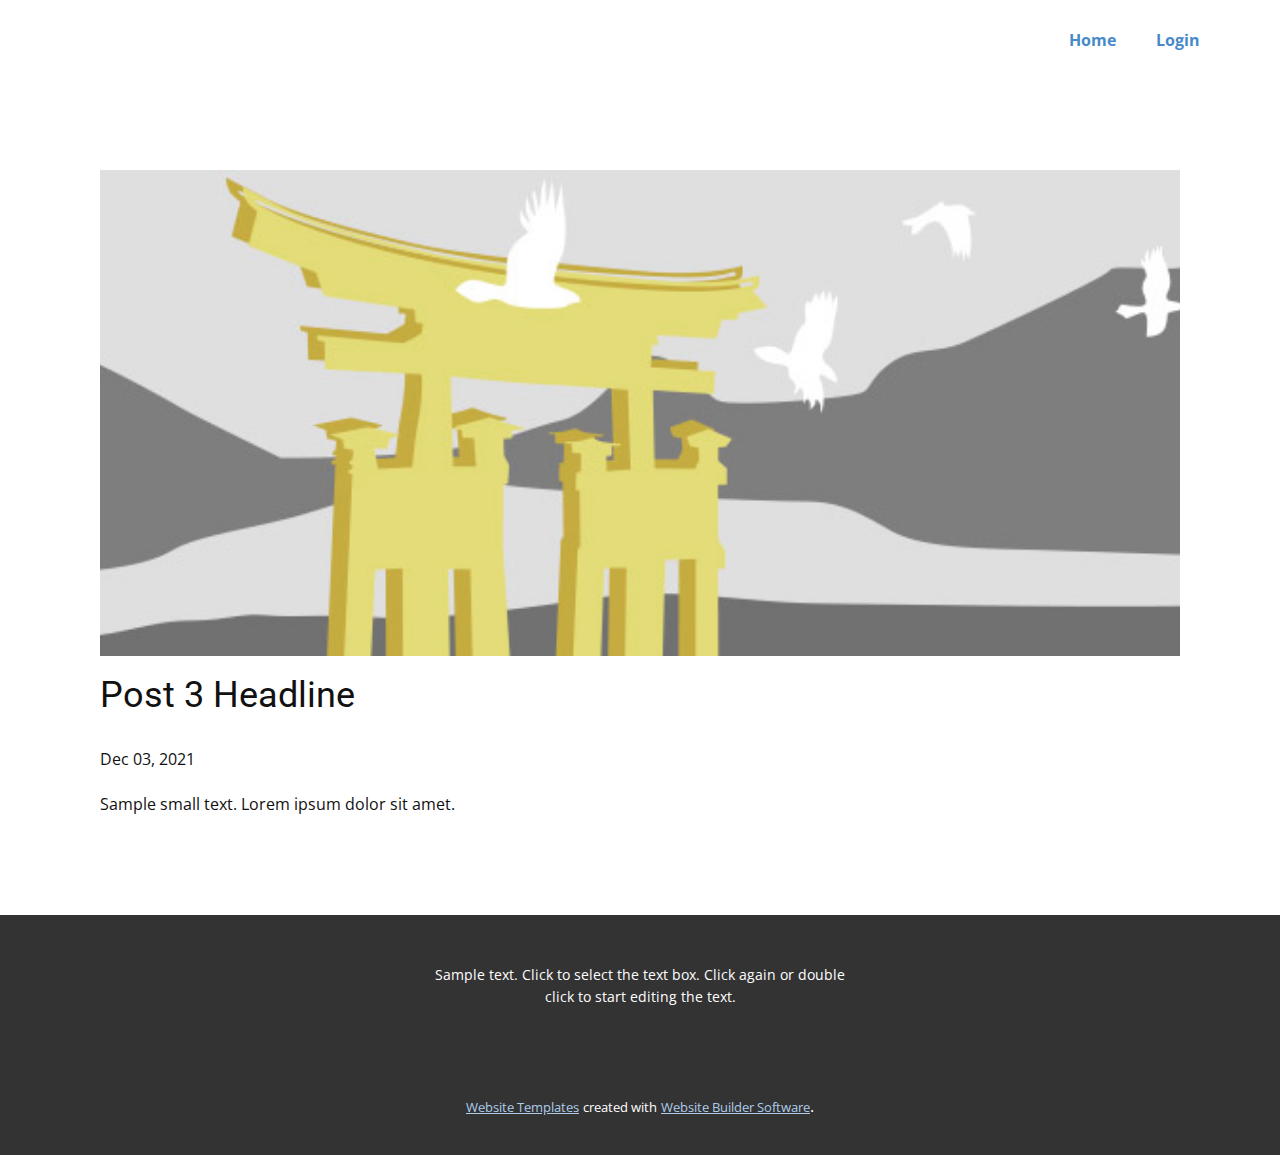
<file: blog/post-2.html>
<!doctype html>
<html style="font-size: 16px;"><head>
    <meta name="viewport" content="width=device-width, initial-scale=1.0">
    <meta charset="utf-8">
    <meta name="keywords" content="Post 1 Headline">
    <meta name="description" content="">
    <meta name="page_type" content="np-template-header-footer-from-plugin">
    <title>Post 3 Headline</title>
    <link rel="stylesheet" href="../nicepage.css" media="screen">
<link rel="stylesheet" href="../Post-Template.css" media="screen">
    <script class="u-script" type="text/javascript" src="../jquery.js" defer=""></script>
    <script class="u-script" type="text/javascript" src="../nicepage.js" defer=""></script>
    <meta name="generator" content="Nicepage 4.0.3, nicepage.com">
    <link id="u-theme-google-font" rel="stylesheet" href="https://fonts.googleapis.com/css?family=Roboto:100,100i,300,300i,400,400i,500,500i,700,700i,900,900i|Open+Sans:300,300i,400,400i,600,600i,700,700i,800,800i">
    
    
    <script type="application/ld+json">{
		"@context": "http://schema.org",
		"@type": "Organization",
		"name": ""
}</script>
    <meta name="theme-color" content="#478ac9">
  </head>
  <body class="u-body"><header class="u-clearfix u-header u-header" id="sec-6e17"><div class="u-clearfix u-sheet u-sheet-1">
        <nav class="u-menu u-menu-dropdown u-offcanvas u-menu-1">
          <div class="menu-collapse" style="font-size: 1rem; letter-spacing: 0px; font-weight: 700;">
            <a class="u-button-style u-custom-border u-custom-border-color u-custom-left-right-menu-spacing u-custom-padding-bottom u-custom-text-color u-custom-top-bottom-menu-spacing u-nav-link u-text-active-palette-1-base u-text-hover-palette-2-base" href="#">
              <svg><use xmlns:xlink="http://www.w3.org/1999/xlink" xlink:href="#menu-hamburger"></use></svg>
              <svg version="1.1" xmlns="http://www.w3.org/2000/svg" xmlns:xlink="http://www.w3.org/1999/xlink"><defs><symbol id="menu-hamburger" viewBox="0 0 16 16" style="width: 16px; height: 16px;"><rect y="1" width="16" height="2"></rect><rect y="7" width="16" height="2"></rect><rect y="13" width="16" height="2"></rect>
</symbol>
</defs></svg>
            </a>
          </div>
          <div class="u-custom-menu u-nav-container">
            <ul class="u-nav u-spacing-20 u-unstyled u-nav-1"><li class="u-nav-item"><a class="u-button-style u-nav-link u-text-active-palette-1-base u-text-hover-palette-2-base u-text-palette-1-base" href="../index.html" style="padding: 10px;">Home</a>
</li><li class="u-nav-item"><a class="u-button-style u-nav-link u-text-active-palette-1-base u-text-hover-palette-2-base u-text-palette-1-base" href="../login.php" style="padding: 10px;">Login</a>
</li></ul>
          </div>
          <div class="u-custom-menu u-nav-container-collapse">
            <div class="u-black u-container-style u-inner-container-layout u-opacity u-opacity-95 u-sidenav">
              <div class="u-inner-container-layout u-sidenav-overflow">
                <div class="u-menu-close"></div>
                <ul class="u-align-center u-nav u-popupmenu-items u-unstyled u-nav-2"><li class="u-nav-item"><a class="u-button-style u-nav-link" href="../index.html" style="padding: 10px;">Home</a>
</li><li class="u-nav-item"><a class="u-button-style u-nav-link" href="../login.php" style="padding: 10px;">Login</a>
</li></ul>
              </div>
            </div>
            <div class="u-black u-menu-overlay u-opacity u-opacity-70"></div>
          </div>
        </nav>
      </div></header>
    <section class="u-align-center u-clearfix u-section-1" id="sec-1306">
      <div class="u-clearfix u-sheet u-valign-middle-md u-valign-middle-sm u-valign-middle-xs u-sheet-1"><!--post_details--><!--post_details_options_json--><!--{"source":""}--><!--/post_details_options_json--><!--blog_post-->
        <div class="u-container-style u-expanded-width u-post-details u-post-details-1">
          <div class="u-container-layout u-valign-middle u-container-layout-1"><!--blog_post_image-->
            <img alt="" class="u-blog-control u-expanded-width u-image u-image-default u-image-1" src="[data-uri]"><!--/blog_post_image--><!--blog_post_header-->
            <h2 class="u-blog-control u-text u-text-1">Post 3 Headline</h2><!--/blog_post_header--><!--blog_post_metadata-->
            <div class="u-blog-control u-metadata u-metadata-1"><!--blog_post_metadata_date-->
              <span class="u-meta-date u-meta-icon">Dec 03, 2021</span><!--/blog_post_metadata_date--><!--blog_post_metadata_category-->
              <!--/blog_post_metadata_category--><!--blog_post_metadata_comments-->
              <!--/blog_post_metadata_comments-->
            </div><!--/blog_post_metadata--><!--blog_post_content-->
            <div class="u-align-justify u-blog-control u-post-content u-text u-text-2 fr-view">
  Sample small text. Lorem ipsum dolor sit amet.
  </div><!--/blog_post_content-->
          </div>
        </div><!--/blog_post--><!--/post_details-->
      </div>
    </section>
    
    
    <footer class="u-align-center u-clearfix u-footer u-grey-80 u-footer" id="sec-bc22"><div class="u-clearfix u-sheet u-sheet-1">
        <p class="u-small-text u-text u-text-variant u-text-1">Sample text. Click to select the text box. Click again or double click to start editing the text.</p>
      </div></footer>
    <section class="u-backlink u-clearfix u-grey-80">
      <a class="u-link" href="https://nicepage.com/website-templates" target="_blank">
        <span>Website Templates</span>
      </a>
      <p class="u-text">
        <span>created with</span>
      </p>
      <a class="u-link" href="" target="_blank">
        <span>Website Builder Software</span>
      </a>. 
    </section>
  
</body></html>
</file>
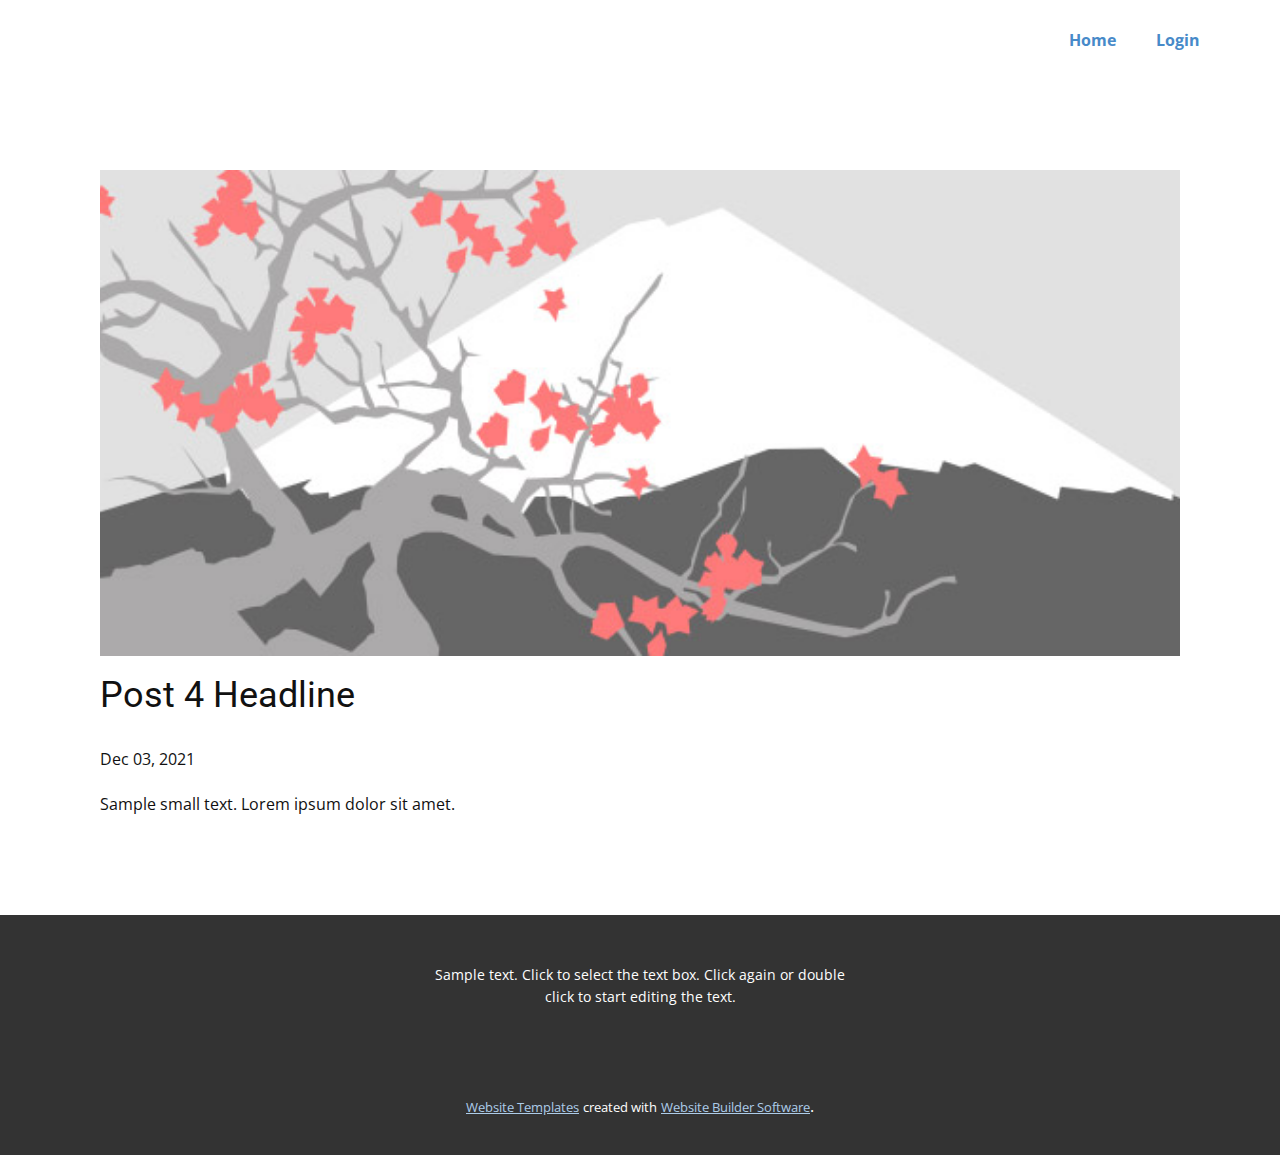
<file: blog/post-3.html>
<!doctype html>
<html style="font-size: 16px;"><head>
    <meta name="viewport" content="width=device-width, initial-scale=1.0">
    <meta charset="utf-8">
    <meta name="keywords" content="Post 1 Headline">
    <meta name="description" content="">
    <meta name="page_type" content="np-template-header-footer-from-plugin">
    <title>Post 4 Headline</title>
    <link rel="stylesheet" href="../nicepage.css" media="screen">
<link rel="stylesheet" href="../Post-Template.css" media="screen">
    <script class="u-script" type="text/javascript" src="../jquery.js" defer=""></script>
    <script class="u-script" type="text/javascript" src="../nicepage.js" defer=""></script>
    <meta name="generator" content="Nicepage 4.0.3, nicepage.com">
    <link id="u-theme-google-font" rel="stylesheet" href="https://fonts.googleapis.com/css?family=Roboto:100,100i,300,300i,400,400i,500,500i,700,700i,900,900i|Open+Sans:300,300i,400,400i,600,600i,700,700i,800,800i">
    
    
    <script type="application/ld+json">{
		"@context": "http://schema.org",
		"@type": "Organization",
		"name": ""
}</script>
    <meta name="theme-color" content="#478ac9">
  </head>
  <body class="u-body"><header class="u-clearfix u-header u-header" id="sec-6e17"><div class="u-clearfix u-sheet u-sheet-1">
        <nav class="u-menu u-menu-dropdown u-offcanvas u-menu-1">
          <div class="menu-collapse" style="font-size: 1rem; letter-spacing: 0px; font-weight: 700;">
            <a class="u-button-style u-custom-border u-custom-border-color u-custom-left-right-menu-spacing u-custom-padding-bottom u-custom-text-color u-custom-top-bottom-menu-spacing u-nav-link u-text-active-palette-1-base u-text-hover-palette-2-base" href="#">
              <svg><use xmlns:xlink="http://www.w3.org/1999/xlink" xlink:href="#menu-hamburger"></use></svg>
              <svg version="1.1" xmlns="http://www.w3.org/2000/svg" xmlns:xlink="http://www.w3.org/1999/xlink"><defs><symbol id="menu-hamburger" viewBox="0 0 16 16" style="width: 16px; height: 16px;"><rect y="1" width="16" height="2"></rect><rect y="7" width="16" height="2"></rect><rect y="13" width="16" height="2"></rect>
</symbol>
</defs></svg>
            </a>
          </div>
          <div class="u-custom-menu u-nav-container">
            <ul class="u-nav u-spacing-20 u-unstyled u-nav-1"><li class="u-nav-item"><a class="u-button-style u-nav-link u-text-active-palette-1-base u-text-hover-palette-2-base u-text-palette-1-base" href="../index.html" style="padding: 10px;">Home</a>
</li><li class="u-nav-item"><a class="u-button-style u-nav-link u-text-active-palette-1-base u-text-hover-palette-2-base u-text-palette-1-base" href="../login.php" style="padding: 10px;">Login</a>
</li></ul>
          </div>
          <div class="u-custom-menu u-nav-container-collapse">
            <div class="u-black u-container-style u-inner-container-layout u-opacity u-opacity-95 u-sidenav">
              <div class="u-inner-container-layout u-sidenav-overflow">
                <div class="u-menu-close"></div>
                <ul class="u-align-center u-nav u-popupmenu-items u-unstyled u-nav-2"><li class="u-nav-item"><a class="u-button-style u-nav-link" href="../index.html" style="padding: 10px;">Home</a>
</li><li class="u-nav-item"><a class="u-button-style u-nav-link" href="../login.php" style="padding: 10px;">Login</a>
</li></ul>
              </div>
            </div>
            <div class="u-black u-menu-overlay u-opacity u-opacity-70"></div>
          </div>
        </nav>
      </div></header>
    <section class="u-align-center u-clearfix u-section-1" id="sec-1306">
      <div class="u-clearfix u-sheet u-valign-middle-md u-valign-middle-sm u-valign-middle-xs u-sheet-1"><!--post_details--><!--post_details_options_json--><!--{"source":""}--><!--/post_details_options_json--><!--blog_post-->
        <div class="u-container-style u-expanded-width u-post-details u-post-details-1">
          <div class="u-container-layout u-valign-middle u-container-layout-1"><!--blog_post_image-->
            <img alt="" class="u-blog-control u-expanded-width u-image u-image-default u-image-1" src="[data-uri]"><!--/blog_post_image--><!--blog_post_header-->
            <h2 class="u-blog-control u-text u-text-1">Post 4 Headline</h2><!--/blog_post_header--><!--blog_post_metadata-->
            <div class="u-blog-control u-metadata u-metadata-1"><!--blog_post_metadata_date-->
              <span class="u-meta-date u-meta-icon">Dec 03, 2021</span><!--/blog_post_metadata_date--><!--blog_post_metadata_category-->
              <!--/blog_post_metadata_category--><!--blog_post_metadata_comments-->
              <!--/blog_post_metadata_comments-->
            </div><!--/blog_post_metadata--><!--blog_post_content-->
            <div class="u-align-justify u-blog-control u-post-content u-text u-text-2 fr-view">
  Sample small text. Lorem ipsum dolor sit amet.
  </div><!--/blog_post_content-->
          </div>
        </div><!--/blog_post--><!--/post_details-->
      </div>
    </section>
    
    
    <footer class="u-align-center u-clearfix u-footer u-grey-80 u-footer" id="sec-bc22"><div class="u-clearfix u-sheet u-sheet-1">
        <p class="u-small-text u-text u-text-variant u-text-1">Sample text. Click to select the text box. Click again or double click to start editing the text.</p>
      </div></footer>
    <section class="u-backlink u-clearfix u-grey-80">
      <a class="u-link" href="https://nicepage.com/website-templates" target="_blank">
        <span>Website Templates</span>
      </a>
      <p class="u-text">
        <span>created with</span>
      </p>
      <a class="u-link" href="" target="_blank">
        <span>Website Builder Software</span>
      </a>. 
    </section>
  
</body></html>
</file>
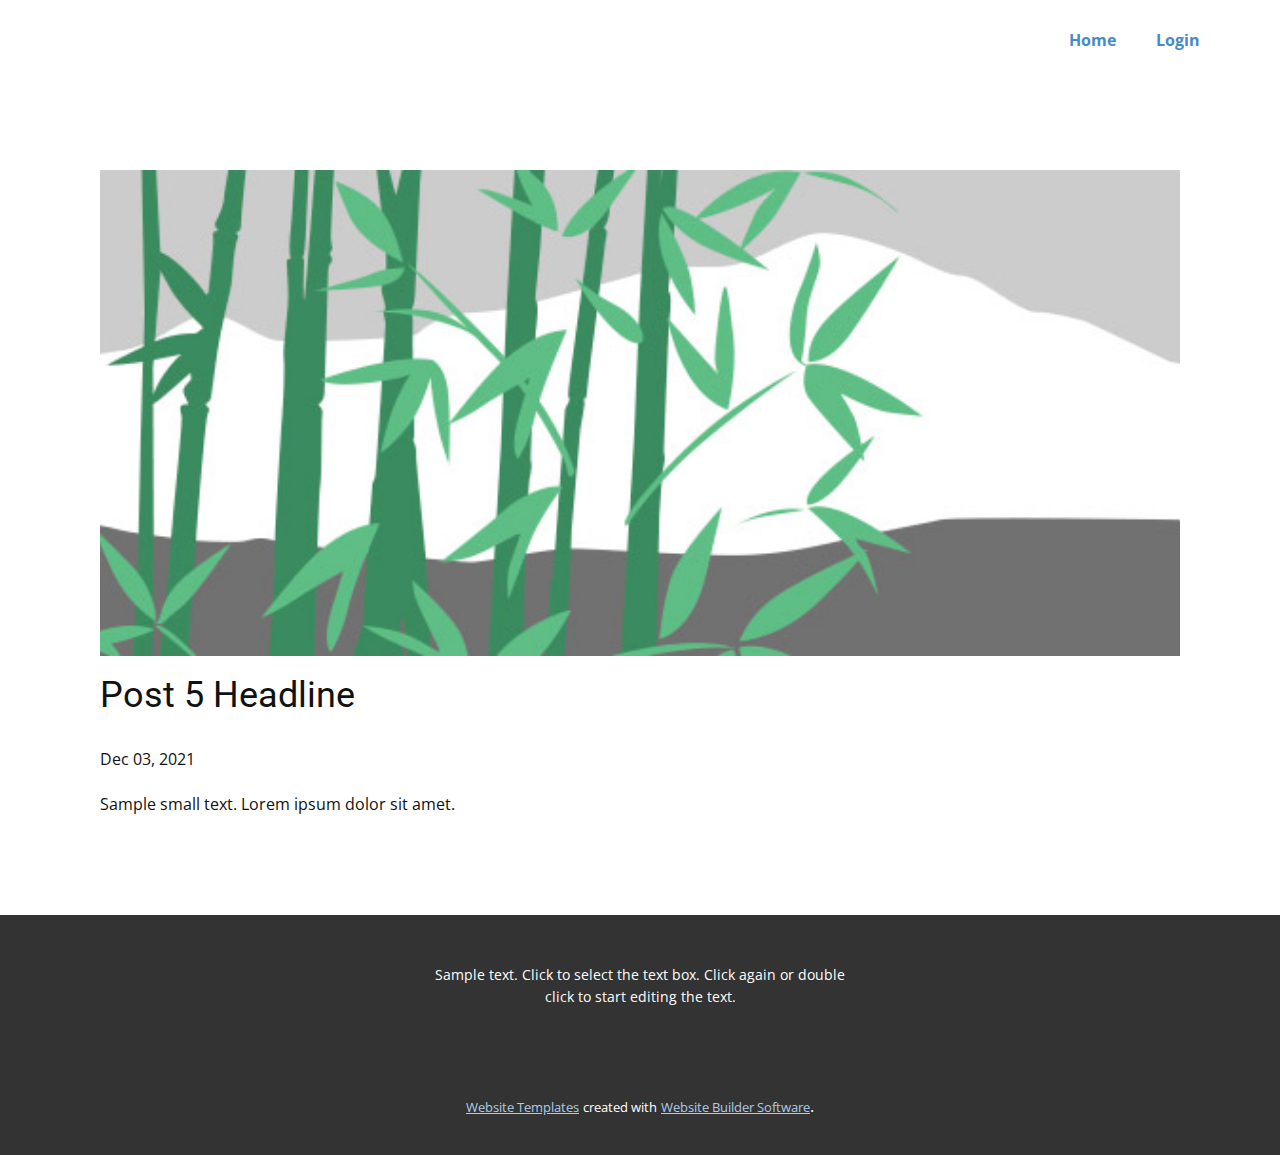
<file: blog/post-4.html>
<!doctype html>
<html style="font-size: 16px;"><head>
    <meta name="viewport" content="width=device-width, initial-scale=1.0">
    <meta charset="utf-8">
    <meta name="keywords" content="Post 1 Headline">
    <meta name="description" content="">
    <meta name="page_type" content="np-template-header-footer-from-plugin">
    <title>Post 5 Headline</title>
    <link rel="stylesheet" href="../nicepage.css" media="screen">
<link rel="stylesheet" href="../Post-Template.css" media="screen">
    <script class="u-script" type="text/javascript" src="../jquery.js" defer=""></script>
    <script class="u-script" type="text/javascript" src="../nicepage.js" defer=""></script>
    <meta name="generator" content="Nicepage 4.0.3, nicepage.com">
    <link id="u-theme-google-font" rel="stylesheet" href="https://fonts.googleapis.com/css?family=Roboto:100,100i,300,300i,400,400i,500,500i,700,700i,900,900i|Open+Sans:300,300i,400,400i,600,600i,700,700i,800,800i">
    
    
    <script type="application/ld+json">{
		"@context": "http://schema.org",
		"@type": "Organization",
		"name": ""
}</script>
    <meta name="theme-color" content="#478ac9">
  </head>
  <body class="u-body"><header class="u-clearfix u-header u-header" id="sec-6e17"><div class="u-clearfix u-sheet u-sheet-1">
        <nav class="u-menu u-menu-dropdown u-offcanvas u-menu-1">
          <div class="menu-collapse" style="font-size: 1rem; letter-spacing: 0px; font-weight: 700;">
            <a class="u-button-style u-custom-border u-custom-border-color u-custom-left-right-menu-spacing u-custom-padding-bottom u-custom-text-color u-custom-top-bottom-menu-spacing u-nav-link u-text-active-palette-1-base u-text-hover-palette-2-base" href="#">
              <svg><use xmlns:xlink="http://www.w3.org/1999/xlink" xlink:href="#menu-hamburger"></use></svg>
              <svg version="1.1" xmlns="http://www.w3.org/2000/svg" xmlns:xlink="http://www.w3.org/1999/xlink"><defs><symbol id="menu-hamburger" viewBox="0 0 16 16" style="width: 16px; height: 16px;"><rect y="1" width="16" height="2"></rect><rect y="7" width="16" height="2"></rect><rect y="13" width="16" height="2"></rect>
</symbol>
</defs></svg>
            </a>
          </div>
          <div class="u-custom-menu u-nav-container">
            <ul class="u-nav u-spacing-20 u-unstyled u-nav-1"><li class="u-nav-item"><a class="u-button-style u-nav-link u-text-active-palette-1-base u-text-hover-palette-2-base u-text-palette-1-base" href="../index.html" style="padding: 10px;">Home</a>
</li><li class="u-nav-item"><a class="u-button-style u-nav-link u-text-active-palette-1-base u-text-hover-palette-2-base u-text-palette-1-base" href="../login.php" style="padding: 10px;">Login</a>
</li></ul>
          </div>
          <div class="u-custom-menu u-nav-container-collapse">
            <div class="u-black u-container-style u-inner-container-layout u-opacity u-opacity-95 u-sidenav">
              <div class="u-inner-container-layout u-sidenav-overflow">
                <div class="u-menu-close"></div>
                <ul class="u-align-center u-nav u-popupmenu-items u-unstyled u-nav-2"><li class="u-nav-item"><a class="u-button-style u-nav-link" href="../index.html" style="padding: 10px;">Home</a>
</li><li class="u-nav-item"><a class="u-button-style u-nav-link" href="../login.php" style="padding: 10px;">Login</a>
</li></ul>
              </div>
            </div>
            <div class="u-black u-menu-overlay u-opacity u-opacity-70"></div>
          </div>
        </nav>
      </div></header>
    <section class="u-align-center u-clearfix u-section-1" id="sec-1306">
      <div class="u-clearfix u-sheet u-valign-middle-md u-valign-middle-sm u-valign-middle-xs u-sheet-1"><!--post_details--><!--post_details_options_json--><!--{"source":""}--><!--/post_details_options_json--><!--blog_post-->
        <div class="u-container-style u-expanded-width u-post-details u-post-details-1">
          <div class="u-container-layout u-valign-middle u-container-layout-1"><!--blog_post_image-->
            <img alt="" class="u-blog-control u-expanded-width u-image u-image-default u-image-1" src="[data-uri]"><!--/blog_post_image--><!--blog_post_header-->
            <h2 class="u-blog-control u-text u-text-1">Post 5 Headline</h2><!--/blog_post_header--><!--blog_post_metadata-->
            <div class="u-blog-control u-metadata u-metadata-1"><!--blog_post_metadata_date-->
              <span class="u-meta-date u-meta-icon">Dec 03, 2021</span><!--/blog_post_metadata_date--><!--blog_post_metadata_category-->
              <!--/blog_post_metadata_category--><!--blog_post_metadata_comments-->
              <!--/blog_post_metadata_comments-->
            </div><!--/blog_post_metadata--><!--blog_post_content-->
            <div class="u-align-justify u-blog-control u-post-content u-text u-text-2 fr-view">
  Sample small text. Lorem ipsum dolor sit amet.
  </div><!--/blog_post_content-->
          </div>
        </div><!--/blog_post--><!--/post_details-->
      </div>
    </section>
    
    
    <footer class="u-align-center u-clearfix u-footer u-grey-80 u-footer" id="sec-bc22"><div class="u-clearfix u-sheet u-sheet-1">
        <p class="u-small-text u-text u-text-variant u-text-1">Sample text. Click to select the text box. Click again or double click to start editing the text.</p>
      </div></footer>
    <section class="u-backlink u-clearfix u-grey-80">
      <a class="u-link" href="https://nicepage.com/website-templates" target="_blank">
        <span>Website Templates</span>
      </a>
      <p class="u-text">
        <span>created with</span>
      </p>
      <a class="u-link" href="" target="_blank">
        <span>Website Builder Software</span>
      </a>. 
    </section>
  
</body></html>
</file>
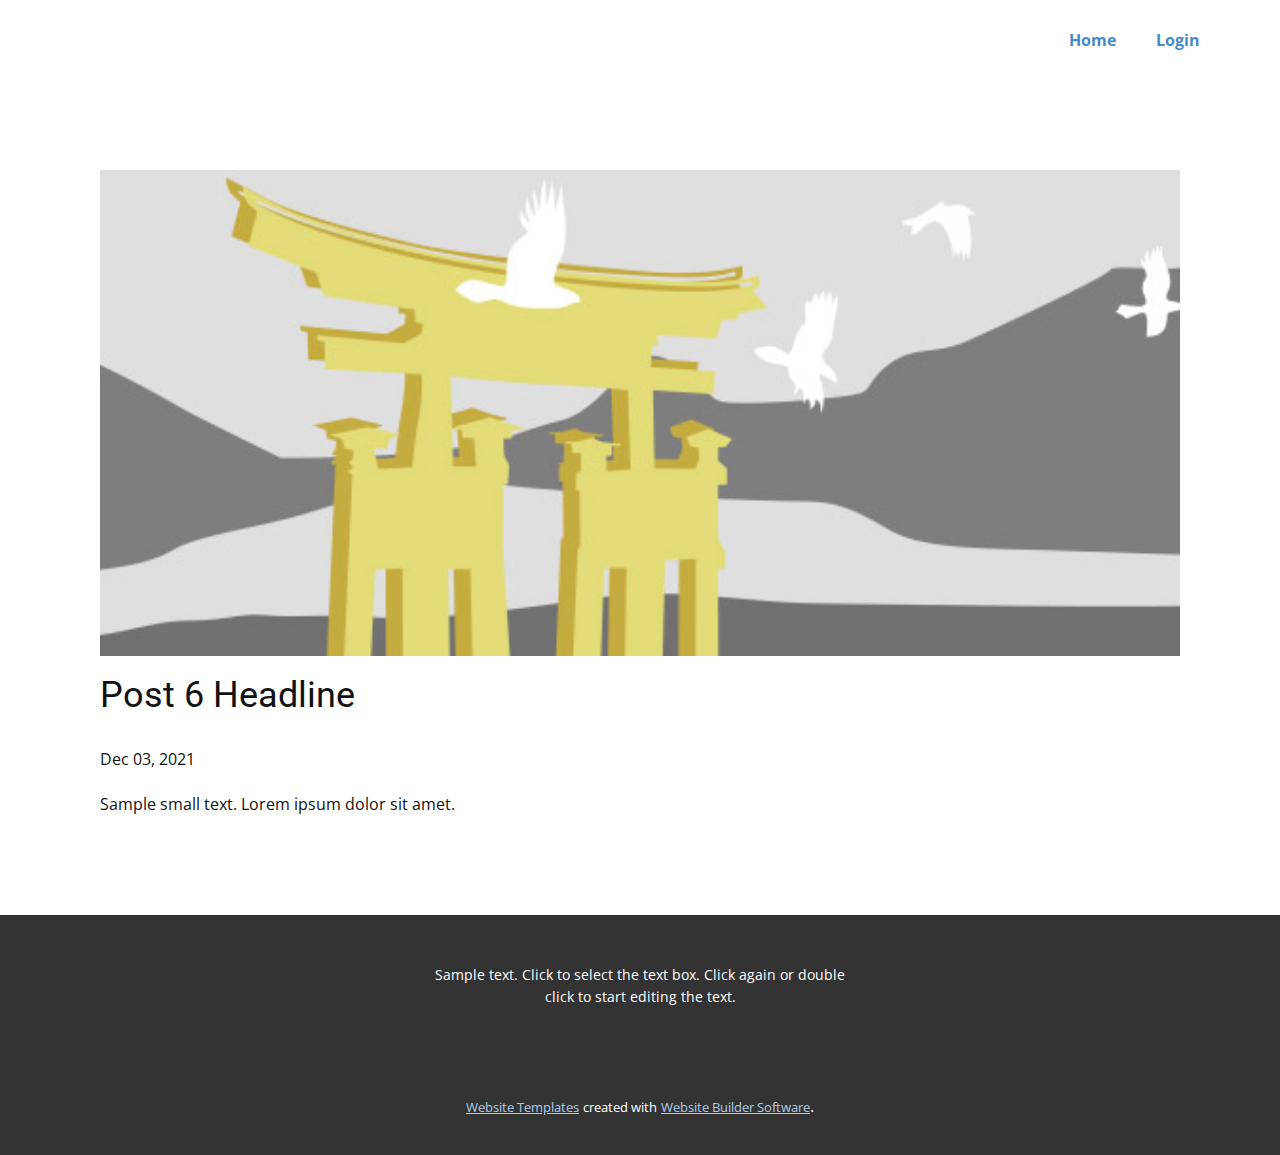
<file: blog/post-5.html>
<!doctype html>
<html style="font-size: 16px;"><head>
    <meta name="viewport" content="width=device-width, initial-scale=1.0">
    <meta charset="utf-8">
    <meta name="keywords" content="Post 1 Headline">
    <meta name="description" content="">
    <meta name="page_type" content="np-template-header-footer-from-plugin">
    <title>Post 6 Headline</title>
    <link rel="stylesheet" href="../nicepage.css" media="screen">
<link rel="stylesheet" href="../Post-Template.css" media="screen">
    <script class="u-script" type="text/javascript" src="../jquery.js" defer=""></script>
    <script class="u-script" type="text/javascript" src="../nicepage.js" defer=""></script>
    <meta name="generator" content="Nicepage 4.0.3, nicepage.com">
    <link id="u-theme-google-font" rel="stylesheet" href="https://fonts.googleapis.com/css?family=Roboto:100,100i,300,300i,400,400i,500,500i,700,700i,900,900i|Open+Sans:300,300i,400,400i,600,600i,700,700i,800,800i">
    
    
    <script type="application/ld+json">{
		"@context": "http://schema.org",
		"@type": "Organization",
		"name": ""
}</script>
    <meta name="theme-color" content="#478ac9">
  </head>
  <body class="u-body"><header class="u-clearfix u-header u-header" id="sec-6e17"><div class="u-clearfix u-sheet u-sheet-1">
        <nav class="u-menu u-menu-dropdown u-offcanvas u-menu-1">
          <div class="menu-collapse" style="font-size: 1rem; letter-spacing: 0px; font-weight: 700;">
            <a class="u-button-style u-custom-border u-custom-border-color u-custom-left-right-menu-spacing u-custom-padding-bottom u-custom-text-color u-custom-top-bottom-menu-spacing u-nav-link u-text-active-palette-1-base u-text-hover-palette-2-base" href="#">
              <svg><use xmlns:xlink="http://www.w3.org/1999/xlink" xlink:href="#menu-hamburger"></use></svg>
              <svg version="1.1" xmlns="http://www.w3.org/2000/svg" xmlns:xlink="http://www.w3.org/1999/xlink"><defs><symbol id="menu-hamburger" viewBox="0 0 16 16" style="width: 16px; height: 16px;"><rect y="1" width="16" height="2"></rect><rect y="7" width="16" height="2"></rect><rect y="13" width="16" height="2"></rect>
</symbol>
</defs></svg>
            </a>
          </div>
          <div class="u-custom-menu u-nav-container">
            <ul class="u-nav u-spacing-20 u-unstyled u-nav-1"><li class="u-nav-item"><a class="u-button-style u-nav-link u-text-active-palette-1-base u-text-hover-palette-2-base u-text-palette-1-base" href="../index.html" style="padding: 10px;">Home</a>
</li><li class="u-nav-item"><a class="u-button-style u-nav-link u-text-active-palette-1-base u-text-hover-palette-2-base u-text-palette-1-base" href="../login.php" style="padding: 10px;">Login</a>
</li></ul>
          </div>
          <div class="u-custom-menu u-nav-container-collapse">
            <div class="u-black u-container-style u-inner-container-layout u-opacity u-opacity-95 u-sidenav">
              <div class="u-inner-container-layout u-sidenav-overflow">
                <div class="u-menu-close"></div>
                <ul class="u-align-center u-nav u-popupmenu-items u-unstyled u-nav-2"><li class="u-nav-item"><a class="u-button-style u-nav-link" href="../index.html" style="padding: 10px;">Home</a>
</li><li class="u-nav-item"><a class="u-button-style u-nav-link" href="../login.php" style="padding: 10px;">Login</a>
</li></ul>
              </div>
            </div>
            <div class="u-black u-menu-overlay u-opacity u-opacity-70"></div>
          </div>
        </nav>
      </div></header>
    <section class="u-align-center u-clearfix u-section-1" id="sec-1306">
      <div class="u-clearfix u-sheet u-valign-middle-md u-valign-middle-sm u-valign-middle-xs u-sheet-1"><!--post_details--><!--post_details_options_json--><!--{"source":""}--><!--/post_details_options_json--><!--blog_post-->
        <div class="u-container-style u-expanded-width u-post-details u-post-details-1">
          <div class="u-container-layout u-valign-middle u-container-layout-1"><!--blog_post_image-->
            <img alt="" class="u-blog-control u-expanded-width u-image u-image-default u-image-1" src="[data-uri]"><!--/blog_post_image--><!--blog_post_header-->
            <h2 class="u-blog-control u-text u-text-1">Post 6 Headline</h2><!--/blog_post_header--><!--blog_post_metadata-->
            <div class="u-blog-control u-metadata u-metadata-1"><!--blog_post_metadata_date-->
              <span class="u-meta-date u-meta-icon">Dec 03, 2021</span><!--/blog_post_metadata_date--><!--blog_post_metadata_category-->
              <!--/blog_post_metadata_category--><!--blog_post_metadata_comments-->
              <!--/blog_post_metadata_comments-->
            </div><!--/blog_post_metadata--><!--blog_post_content-->
            <div class="u-align-justify u-blog-control u-post-content u-text u-text-2 fr-view">
  Sample small text. Lorem ipsum dolor sit amet.
  </div><!--/blog_post_content-->
          </div>
        </div><!--/blog_post--><!--/post_details-->
      </div>
    </section>
    
    
    <footer class="u-align-center u-clearfix u-footer u-grey-80 u-footer" id="sec-bc22"><div class="u-clearfix u-sheet u-sheet-1">
        <p class="u-small-text u-text u-text-variant u-text-1">Sample text. Click to select the text box. Click again or double click to start editing the text.</p>
      </div></footer>
    <section class="u-backlink u-clearfix u-grey-80">
      <a class="u-link" href="https://nicepage.com/website-templates" target="_blank">
        <span>Website Templates</span>
      </a>
      <p class="u-text">
        <span>created with</span>
      </p>
      <a class="u-link" href="" target="_blank">
        <span>Website Builder Software</span>
      </a>. 
    </section>
  
</body></html>
</file>
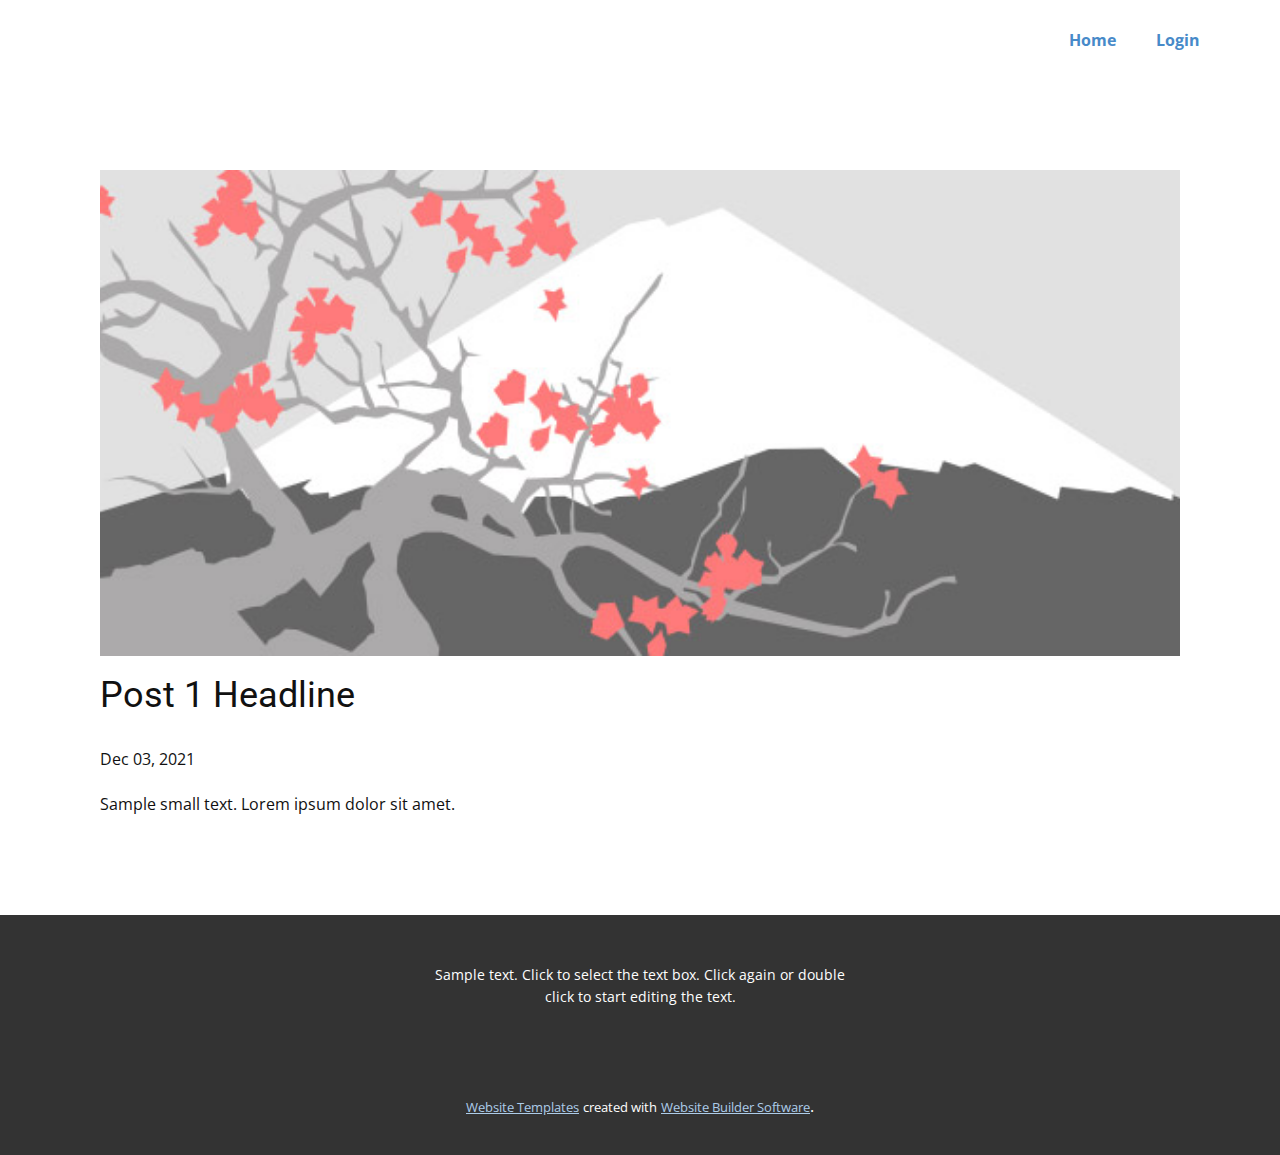
<file: blog/post.html>
<!doctype html>
<html style="font-size: 16px;"><head>
    <meta name="viewport" content="width=device-width, initial-scale=1.0">
    <meta charset="utf-8">
    <meta name="keywords" content="Post 1 Headline">
    <meta name="description" content="">
    <meta name="page_type" content="np-template-header-footer-from-plugin">
    <title>Post 1 Headline</title>
    <link rel="stylesheet" href="../nicepage.css" media="screen">
<link rel="stylesheet" href="../Post-Template.css" media="screen">
    <script class="u-script" type="text/javascript" src="../jquery.js" defer=""></script>
    <script class="u-script" type="text/javascript" src="../nicepage.js" defer=""></script>
    <meta name="generator" content="Nicepage 4.0.3, nicepage.com">
    <link id="u-theme-google-font" rel="stylesheet" href="https://fonts.googleapis.com/css?family=Roboto:100,100i,300,300i,400,400i,500,500i,700,700i,900,900i|Open+Sans:300,300i,400,400i,600,600i,700,700i,800,800i">
    
    
    <script type="application/ld+json">{
		"@context": "http://schema.org",
		"@type": "Organization",
		"name": ""
}</script>
    <meta name="theme-color" content="#478ac9">
  </head>
  <body class="u-body"><header class="u-clearfix u-header u-header" id="sec-6e17"><div class="u-clearfix u-sheet u-sheet-1">
        <nav class="u-menu u-menu-dropdown u-offcanvas u-menu-1">
          <div class="menu-collapse" style="font-size: 1rem; letter-spacing: 0px; font-weight: 700;">
            <a class="u-button-style u-custom-border u-custom-border-color u-custom-left-right-menu-spacing u-custom-padding-bottom u-custom-text-color u-custom-top-bottom-menu-spacing u-nav-link u-text-active-palette-1-base u-text-hover-palette-2-base" href="#">
              <svg><use xmlns:xlink="http://www.w3.org/1999/xlink" xlink:href="#menu-hamburger"></use></svg>
              <svg version="1.1" xmlns="http://www.w3.org/2000/svg" xmlns:xlink="http://www.w3.org/1999/xlink"><defs><symbol id="menu-hamburger" viewBox="0 0 16 16" style="width: 16px; height: 16px;"><rect y="1" width="16" height="2"></rect><rect y="7" width="16" height="2"></rect><rect y="13" width="16" height="2"></rect>
</symbol>
</defs></svg>
            </a>
          </div>
          <div class="u-custom-menu u-nav-container">
            <ul class="u-nav u-spacing-20 u-unstyled u-nav-1"><li class="u-nav-item"><a class="u-button-style u-nav-link u-text-active-palette-1-base u-text-hover-palette-2-base u-text-palette-1-base" href="../index.html" style="padding: 10px;">Home</a>
</li><li class="u-nav-item"><a class="u-button-style u-nav-link u-text-active-palette-1-base u-text-hover-palette-2-base u-text-palette-1-base" href="../login.php" style="padding: 10px;">Login</a>
</li></ul>
          </div>
          <div class="u-custom-menu u-nav-container-collapse">
            <div class="u-black u-container-style u-inner-container-layout u-opacity u-opacity-95 u-sidenav">
              <div class="u-inner-container-layout u-sidenav-overflow">
                <div class="u-menu-close"></div>
                <ul class="u-align-center u-nav u-popupmenu-items u-unstyled u-nav-2"><li class="u-nav-item"><a class="u-button-style u-nav-link" href="../index.html" style="padding: 10px;">Home</a>
</li><li class="u-nav-item"><a class="u-button-style u-nav-link" href="../login.php" style="padding: 10px;">Login</a>
</li></ul>
              </div>
            </div>
            <div class="u-black u-menu-overlay u-opacity u-opacity-70"></div>
          </div>
        </nav>
      </div></header>
    <section class="u-align-center u-clearfix u-section-1" id="sec-1306">
      <div class="u-clearfix u-sheet u-valign-middle-md u-valign-middle-sm u-valign-middle-xs u-sheet-1"><!--post_details--><!--post_details_options_json--><!--{"source":""}--><!--/post_details_options_json--><!--blog_post-->
        <div class="u-container-style u-expanded-width u-post-details u-post-details-1">
          <div class="u-container-layout u-valign-middle u-container-layout-1"><!--blog_post_image-->
            <img alt="" class="u-blog-control u-expanded-width u-image u-image-default u-image-1" src="[data-uri]"><!--/blog_post_image--><!--blog_post_header-->
            <h2 class="u-blog-control u-text u-text-1">Post 1 Headline</h2><!--/blog_post_header--><!--blog_post_metadata-->
            <div class="u-blog-control u-metadata u-metadata-1"><!--blog_post_metadata_date-->
              <span class="u-meta-date u-meta-icon">Dec 03, 2021</span><!--/blog_post_metadata_date--><!--blog_post_metadata_category-->
              <!--/blog_post_metadata_category--><!--blog_post_metadata_comments-->
              <!--/blog_post_metadata_comments-->
            </div><!--/blog_post_metadata--><!--blog_post_content-->
            <div class="u-align-justify u-blog-control u-post-content u-text u-text-2 fr-view">
  Sample small text. Lorem ipsum dolor sit amet.
  </div><!--/blog_post_content-->
          </div>
        </div><!--/blog_post--><!--/post_details-->
      </div>
    </section>
    
    
    <footer class="u-align-center u-clearfix u-footer u-grey-80 u-footer" id="sec-bc22"><div class="u-clearfix u-sheet u-sheet-1">
        <p class="u-small-text u-text u-text-variant u-text-1">Sample text. Click to select the text box. Click again or double click to start editing the text.</p>
      </div></footer>
    <section class="u-backlink u-clearfix u-grey-80">
      <a class="u-link" href="https://nicepage.com/website-templates" target="_blank">
        <span>Website Templates</span>
      </a>
      <p class="u-text">
        <span>created with</span>
      </p>
      <a class="u-link" href="" target="_blank">
        <span>Website Builder Software</span>
      </a>. 
    </section>
  
</body></html>
</file>
